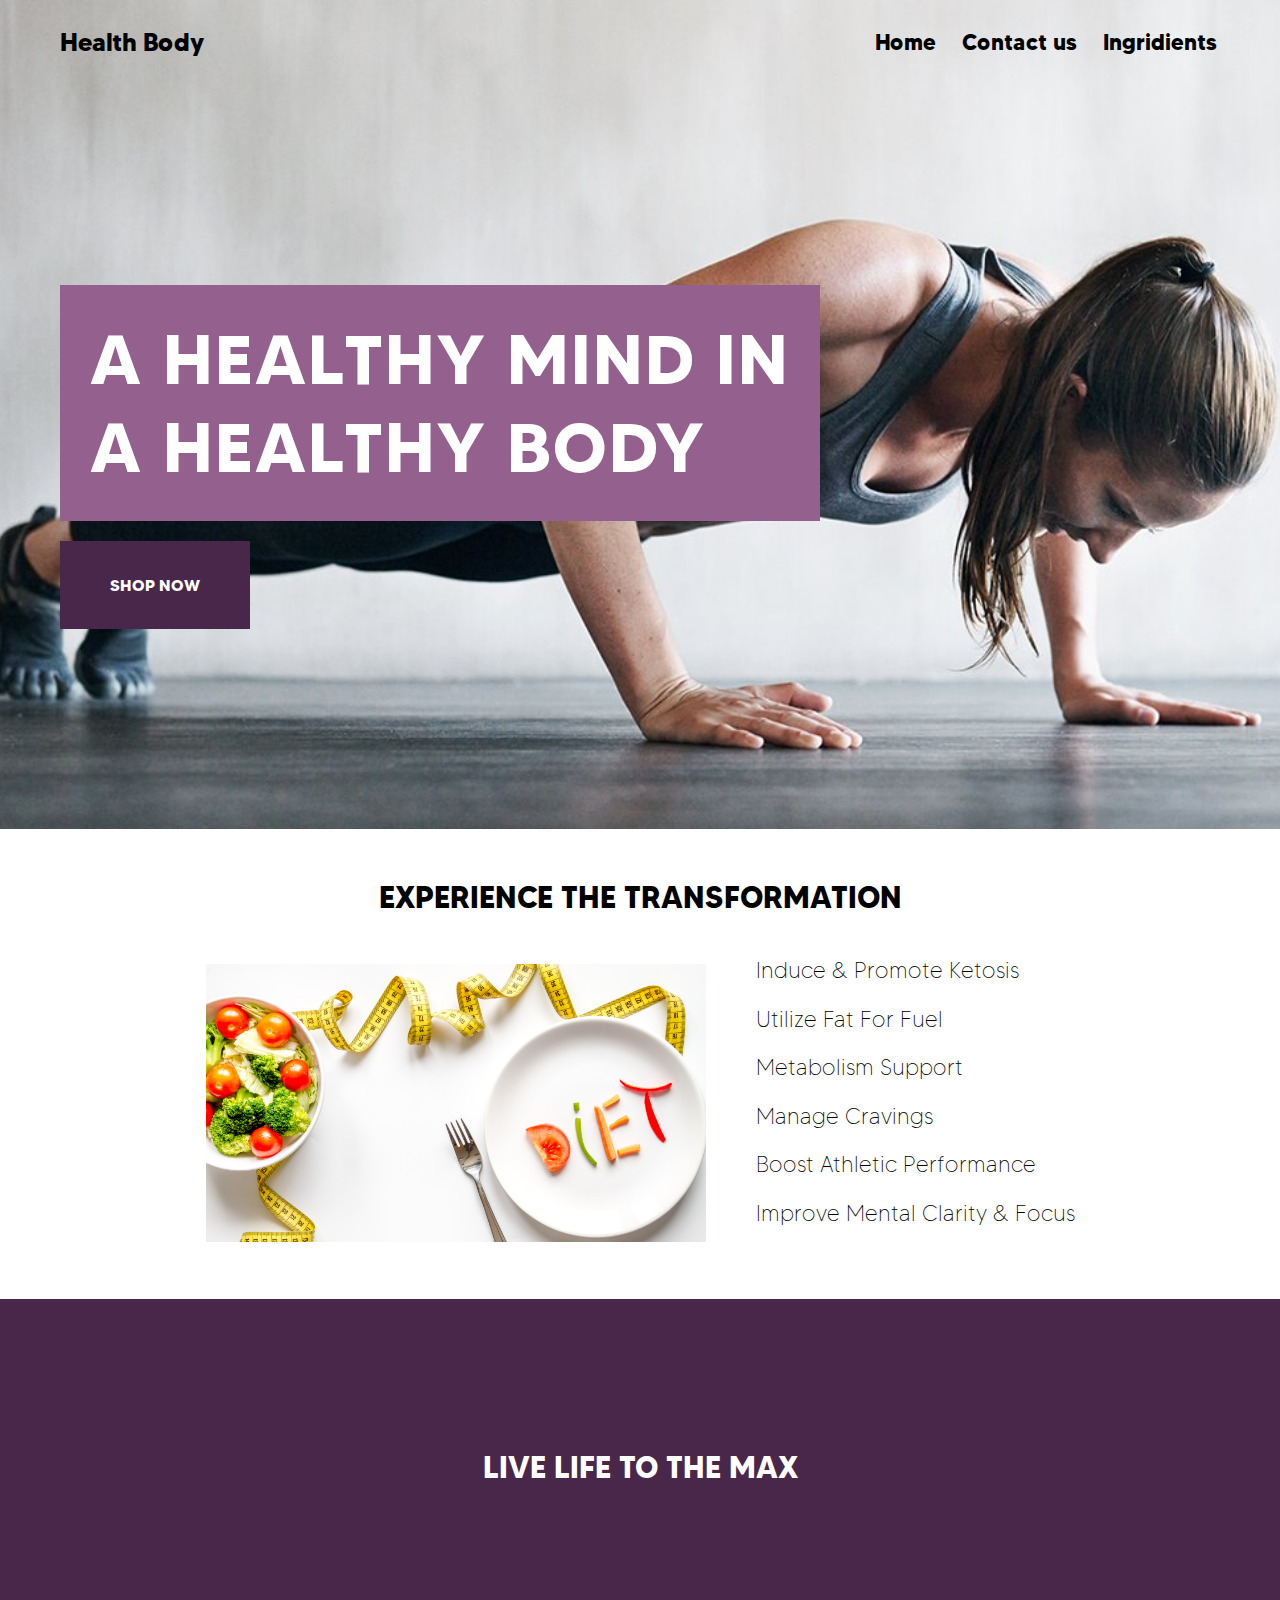
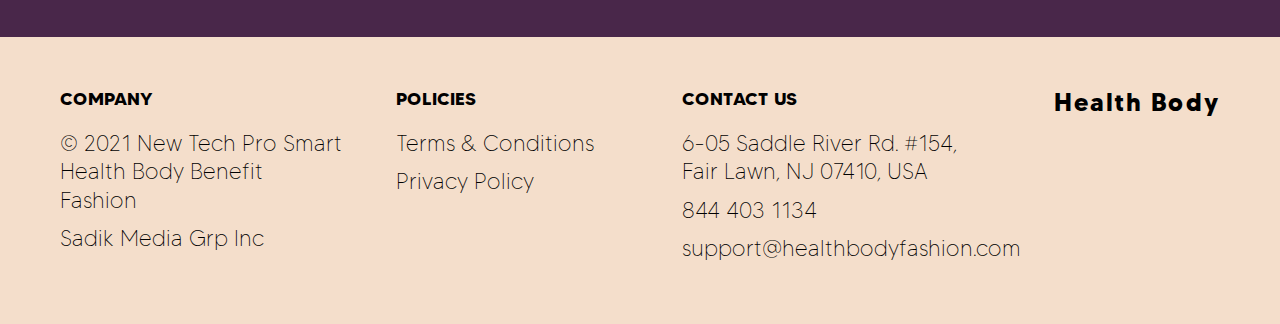
<file: index.html>
<!DOCTYPE html>
<html lang="en">

<head>
    <meta charset="UTF-8">
    <meta http-equiv="X-UA-Compatible" content="IE=edge">
    <meta name="viewport" content="width=device-width, initial-scale=1.0">
    <link rel="stylesheet" href="./css/style.css">
    <title>Health Body</title>
</head>

<body>
    <div class="bg hero__wrapper">
        <div class="header__wrapper">
            <header class="header">
                <a href="./index.html" class="fw logo">Health Body</a>
                <button class="menu__btn js_menu__btn">
                    <span></span>
                </button>
                <div class="menu js_menu">
                    <nav class="nav">
                        <ul class="nav__list">
                            <li class="nav__item">
                                <a href="./index.html" class="fw nav__link">Home</a>
                            </li>
                            <li class="nav__item">
                                <a href="./contact.html" class="fw nav__link">Contact us</a>
                            </li>
                            <li class="nav__item">
                                <a href="./ingredients.html" class="fw nav__link">Ingridients</a>
                            </li>
                        </ul>
                    </nav>
                </div>

            </header>
        </div>
        <div class="container">
            <section class="section hero">
                <h1 class="title">A healthy mind in <br>a healthy body</h1>
                <a href="./buy.html" class="btn">shop now</a>
            </section>
        </div>
    </div>
    <div class="about__wrapper">
        <div class="container">
            <section class="section about">
                <h2 class="sub-title">Experience the transformation</h2>
                <div class="about__block">
                    <img src="./img/img2.jpeg" alt="" class="img">
                    <ul class="list">
                        <li class="item">
                            <p class="text">Induce & Promote Ketosis</p>
                        </li>
                        <li class="item">
                            <p class="text">Utilize Fat For Fuel</p>
                        </li>
                        <li class="item">
                            <p class="text">Metabolism Support</p>
                        </li>
                        <li class="item">
                            <p class="text">Manage Cravings</p>
                        </li>
                        <li class="item">
                            <p class="text">Boost Athletic Performance</p>
                        </li>
                        <li class="item">
                            <p class="text">Improve Mental Clarity & Focus</p>
                        </li>
                    </ul>
                </div>
            </section>
        </div>
    </div>
    <div class="info__wrapper">
        <div class="container">
            <section class="section info">
                <h2 class="sub-title">Live life to the max</h2>
                
            </section>
        </div>
    </div>






    <div class="footer__wrapper ">
        <div class="container">
            <footer class="footer">
                <ul class="footer__list">
                    <li class="footer__item">
                        <ul class="footer__sublist">
                            <li class="footer__subitem">
                                <h4 class="fw footer__title">Company</h4>
                            </li>
                            <li class="footer__subitem">
                                <p class="text footer__text">© 2021 New Tech Pro Smart Health Body Benefit Fashion</p>
                            </li>
                            <li class="footer__subitem">
                                <p class="text footer__text">Sadik Media Grp Inc</p>
                            </li>
                        </ul>
                    </li>
                    <li class="footer__item">
                        <ul class="footer__sublist">
                            <li class="footer__subitem">
                                <h4 class="fw footer__title">Policies</h4>
                            </li>
                            <li class="footer__subitem">
                                <a href="./terms.html" class="text footer__link">Terms & Conditions</a>
                            </li>
                            <li class="footer__subitem">
                                <a href="./policy.html" class="text footer__link">Privacy Policy</a>
                            </li>
                        </ul>
                    </li>
                    <li class="footer__item">
                        <ul class="footer__sublist">
                            <li class="footer__subitem">
                                <h4 class="fw footer__title">Contact us</h4>
                            </li>
                            <li class="footer__subitem">
                                <span class="text footer__text">6-05 Saddle River Rd. #154, Fair Lawn, NJ 07410,
                                    USA</span>
                            </li>
                            <li class="footer__subitem">
                                <a href="tel:844 403 1134" class="text footer__link">844 403 1134</a>
                            </li>
                            <li class="footer__subitem">
                                <a href="mailto:support@healthbodyfashion.com"
                                    class="text footer__link">support@healthbodyfashion.com</a>
                            </li>
                        </ul>
                    </li>
                </ul>
                <a href="./index.html" class="fw footer__logo-link">Health Body</a>
            </footer>
        </div>
    </div>
    <script src="./js/menu.js"></script>
</body>

</html>
</file>
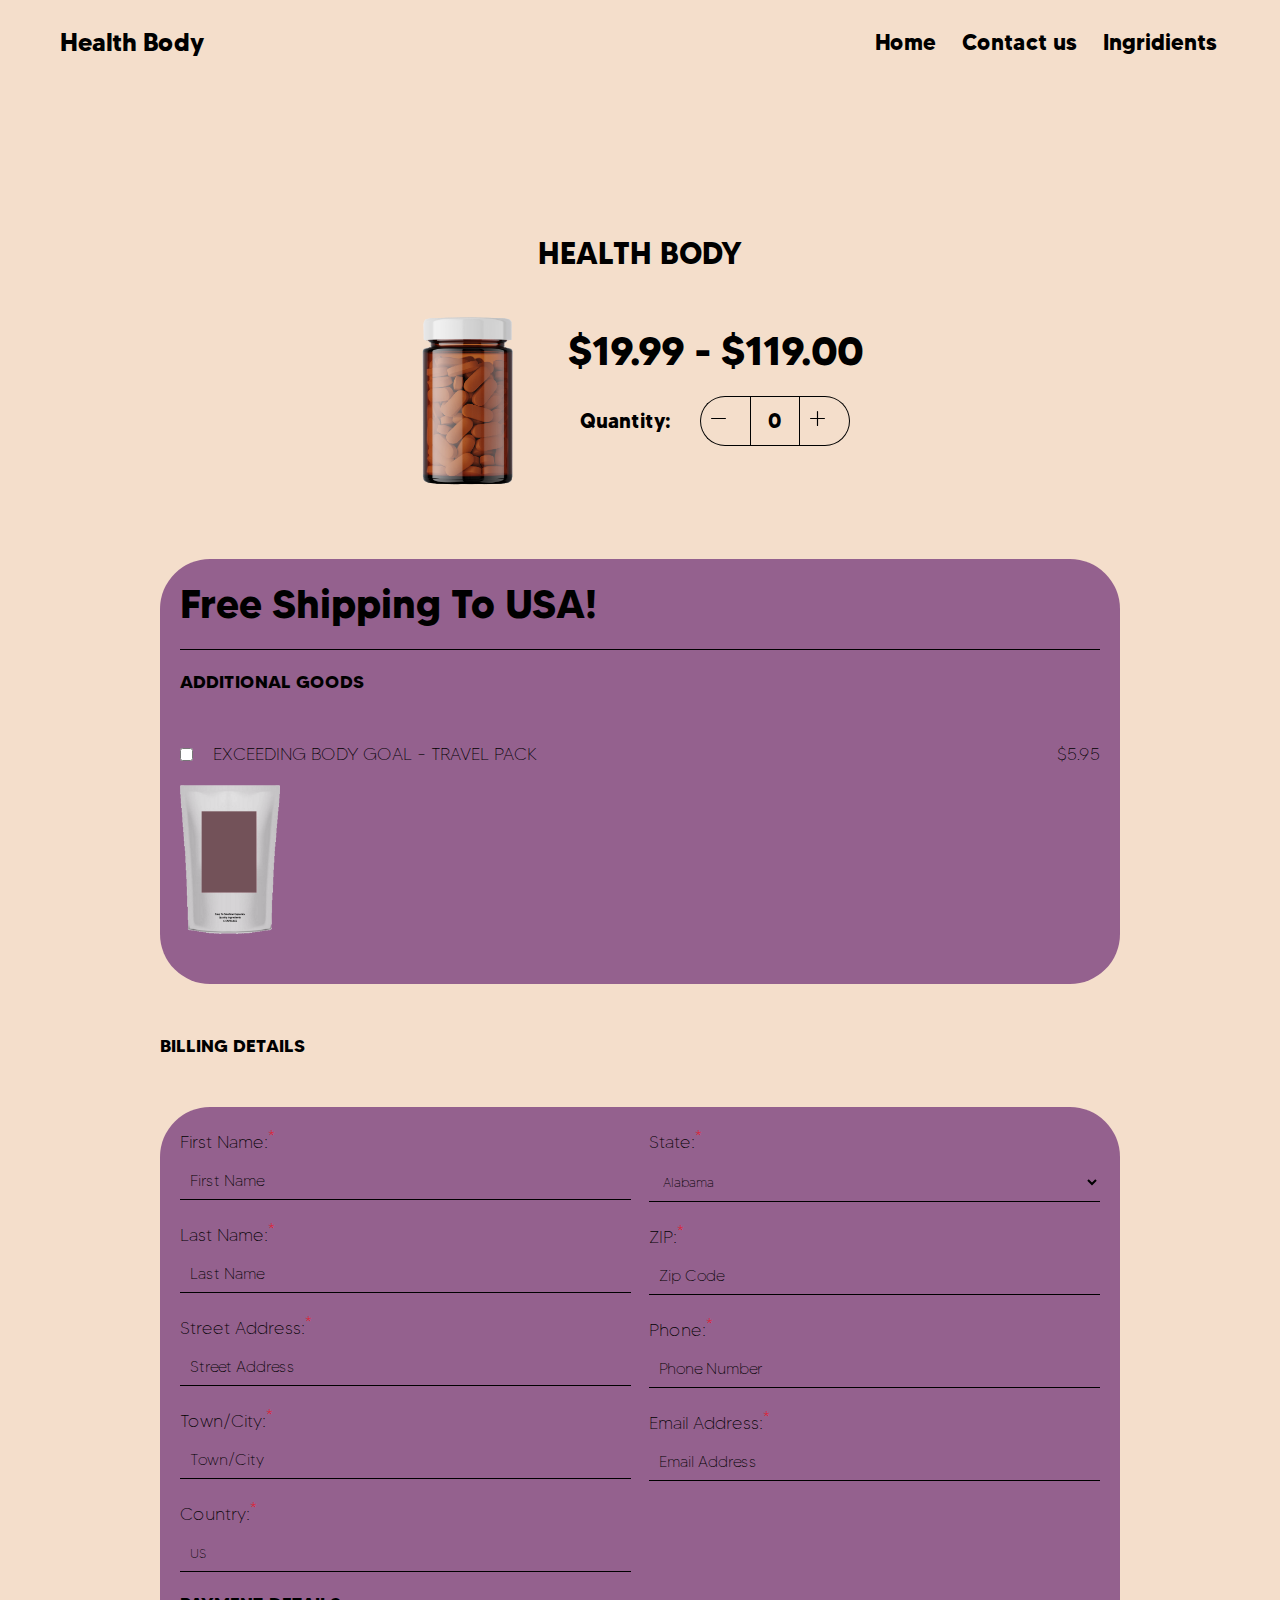
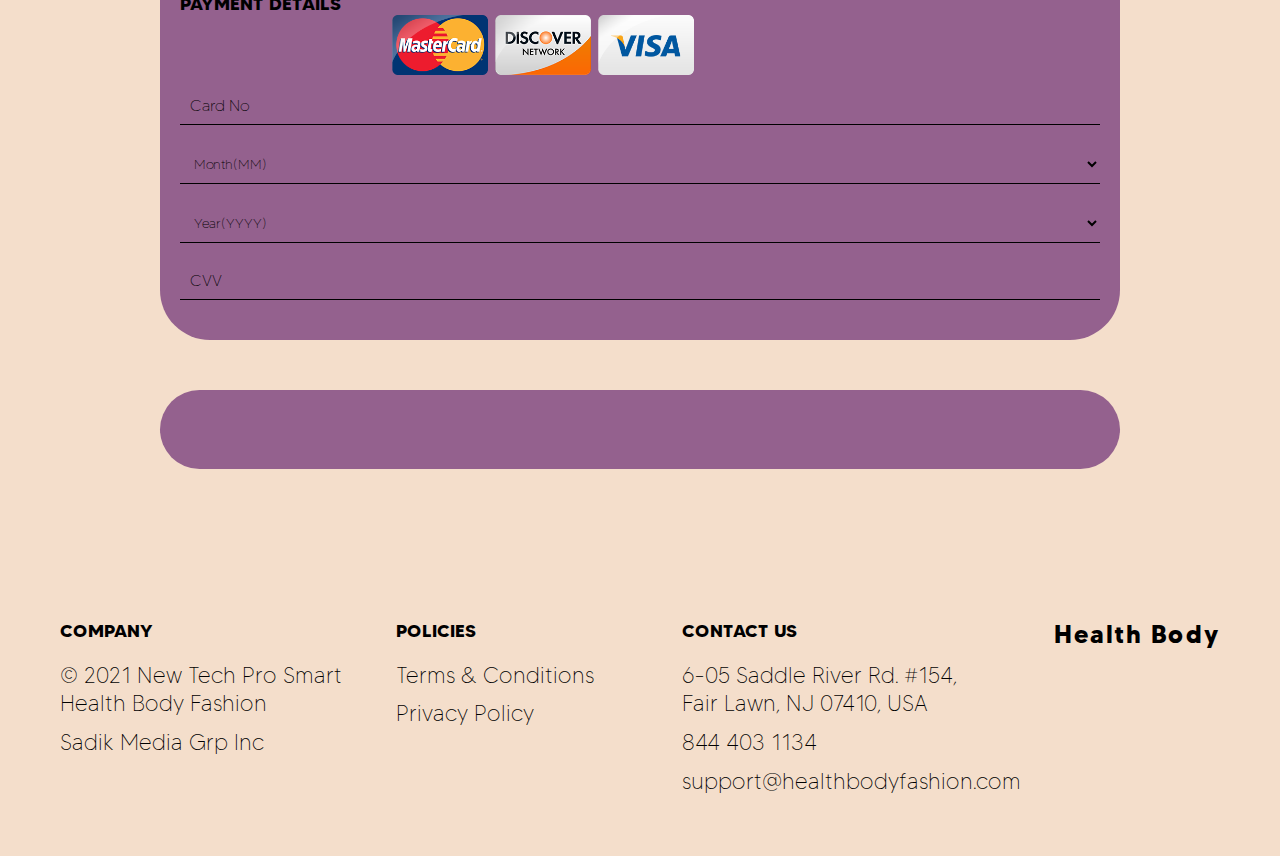
<file: buy.html>
<!DOCTYPE html>
<html lang="en">

<head>
    <meta charset="UTF-8">
    <meta http-equiv="X-UA-Compatible" content="IE=edge">
    <meta name="viewport" content="width=device-width, initial-scale=1.0">
    <link rel="stylesheet" href="./css/style.css">
    <title>Health Body</title>
</head>

<body>
    <div class="main__wrapper">
        <div class="header__wrapper buy__header-wrapper">
            <header class="header">
                <a href="./index.html" class="fw logo">Health Body</a>
                <button class="menu__btn js_menu__btn">
                    <span></span>
                </button>
                <div class="menu js_menu">
                    <nav class="nav">
                        <ul class="nav__list">
                            <li class="nav__item">
                                <a href="./index.html" class="fw nav__link">Home</a>
                            </li>
                            <li class="nav__item">
                                <a href="./contact.html" class="fw nav__link">Contact us</a>
                            </li>
                            <li class="nav__item">
                                <a href="./ingredients.html" class="fw nav__link">Ingridients</a>
                            </li>
                        </ul>
                    </nav>
                </div>

            </header>
        </div>
<div class="buy__wrapper">
<div class="container">
        <section class="buy">
            <h1 class="sub-title">Health Body</h1>
            <div class="buy__flex">
                <img src="./img/img1.png" class="buy__img" />
                <div class="buy__text-block">
                    <h2 class="buy__title"><span style="display: inline-block" class="fw js_price">$19.99 - $119.00</span>
                        <span style="margin-bottom: 0;" class="fw buy__title buy__title--cross js_original"></span>
                    </h2>
                    <h2 class="buy__title fw buy__title-accent js_save"></h2>
                    <div id="quantity" class="quantity">
                        <label class="fw quantity_label">Quantity:
                            <div class="quantity_label-box">
                                <div class="quantity_label-btn quantity_label-prev js_quantity_prev">
                                    <svg xmlns="http://www.w3.org/2000/svg" xmlns:xlink="http://www.w3.org/1999/xlink"
                                        x="0px" y="0px" viewBox="0 0 512 512" style="enable-background:new 0 0 512 512;"
                                        xml:space="preserve">
                                        <g>
                                            <g>
                                                <path
                                                    d="M492,236H20c-11.046,0-20,8.954-20,20c0,11.046,8.954,20,20,20h472c11.046,0,20-8.954,20-20S503.046,236,492,236z" />
                                            </g>
                                        </g>
                                    </svg>
                                </div>
                                <input type="number" min="0" size="3" maxlength="3" class="fw quantity__input js_quantity"
                                    value="0" data-line-id="1" max="10">
                                <div class="quantity_label-btn quantity_label-next js_quantity_next">
                                    <svg xmlns="http://www.w3.org/2000/svg" xmlns:xlink="http://www.w3.org/1999/xlink"
                                        x="0px" y="0px" viewBox="0 0 512 512" style="enable-background:new 0 0 512 512;"
                                        xml:space="preserve">
                                        <g>
                                            <g>
                                                <path
                                                    d="M492,236H276V20c0-11.046-8.954-20-20-20c-11.046,0-20,8.954-20,20v216H20c-11.046,0-20,8.954-20,20s8.954,20,20,20h216
			                                    v216c0,11.046,8.954,20,20,20s20-8.954,20-20V276h216c11.046,0,20-8.954,20-20C512,244.954,503.046,236,492,236z" />
                                            </g>
                                        </g>
                                    </svg>
                                </div>
                            </div>
                        </label>
                    </div>
                    <p class="fw error-message js_error-message">Buy More and Save! Limited to 12 Only</p>
                </div>
            </div>
                    <div class="main-form__wrapper">
                        <div class="form__wrapper ">
                            <div class="form">
                                <h3 class="fw form__title">Free Shipping To USA!</h3>

                                <div>
                                    <h3 class="fw form__subtitle">Additional goods</h3>
                                    <div class="case-block">
                                        <label>
                                            <input class="checkbox js_additional" type="checkbox">
                                            <div class="label-block">
                                                <span class="bold">Exceeding Body Goal - Travel Pack</span>
                                                <span class="bold">$5.95</span>
                                            </div>
                                        </label>
                                        <img src="./img/travel-pack.png" alt="silicone case" class="silicone_case_img">
                                    </div>
                                </div>
                            </div>
                        </div>


                        <form class="order-form" id="order_form">
                            <h3 class="fw form__subtitle">Billing Details</h3>
                            <div class="fl-form">
                                <div class="form_group-flex">
                                    <div class="form-group_block">
                                        <div class="form-group">
                                            <label>
                                                <span>First Name:<sup>*</sup></span>
                                                <input type="text" class="form-control" name="firstName"
                                                    placeholder="First Name" value="">
                                            </label>
                                        </div>

                                        <div class="form-group">
                                            <label>
                                                <span>Last Name:<sup>*</sup></span>
                                                <input type="text" class="form-control" name="lastName"
                                                    placeholder="Last Name" value="">
                                            </label>
                                        </div>


                                        <div class="form-group">
                                            <label><span>Street Address:<sup>*</sup></span>
                                                <input type="text" class="form-control" name="shippingAddress1"
                                                    placeholder="Street Address" value="">
                                            </label>
                                        </div>
                                        <div class="form-group">
                                            <label><span>Town/City:<sup>*</sup></span>
                                                <input type="text" class="form-control" name="shippingCity"
                                                    placeholder="Town/City" value="">
                                            </label>
                                        </div>
                                        <div class="form-group">
                                            <label><span>Country:<sup>*</sup></span>
                                                <input type="text" class="form-control" name="shippingCountry"
                                                    placeholder="Country" value="US" readonly>
                                            </label>
                                        </div>
                                    </div>
                                    <div class="form-group_block">
                                        <div class="form-group">
                                            <label><span>State:<sup>*</sup></span></label>

                                            <select name="shippingState" id="shipping_state" class="form-control "
                                                autocomplete="address-level1" data-placeholder="State / Province"
                                                data-input-classes="" placeholder="State / Province" tabindex="-1"
                                                aria-hidden="true">
                                                <option value="AL">Alabama</option>
                                                <option value="AK">Alaska</option>
                                                <option value="AZ">Arizona</option>
                                                <option value="AR">Arkansas</option>
                                                <option value="CA">California</option>
                                                <option value="CO">Colorado</option>
                                                <option value="CT">Connecticut</option>
                                                <option value="DE">Delaware</option>
                                                <option value="DC">District Of Columbia</option>
                                                <option value="FL">Florida</option>
                                                <option value="GA">Georgia</option>
                                                <option value="HI">Hawaii</option>
                                                <option value="ID">Idaho</option>
                                                <option value="IL">Illinois</option>
                                                <option value="IN">Indiana</option>
                                                <option value="IA">Iowa</option>
                                                <option value="KS">Kansas</option>
                                                <option value="KY">Kentucky</option>
                                                <option value="LA">Louisiana</option>
                                                <option value="ME">Maine</option>
                                                <option value="MD">Maryland</option>
                                                <option value="MA">Massachusetts</option>
                                                <option value="MI">Michigan</option>
                                                <option value="MN">Minnesota</option>
                                                <option value="MS">Mississippi</option>
                                                <option value="MO">Missouri</option>
                                                <option value="MT">Montana</option>
                                                <option value="NE">Nebraska</option>
                                                <option value="NV">Nevada</option>
                                                <option value="NH">New Hampshire</option>
                                                <option value="NJ">New Jersey</option>
                                                <option value="NM">New Mexico</option>
                                                <option value="NY">New York</option>
                                                <option value="NC">North Carolina</option>
                                                <option value="ND">North Dakota</option>
                                                <option value="OH">Ohio</option>
                                                <option value="OK">Oklahoma</option>
                                                <option value="OR">Oregon</option>
                                                <option value="PA">Pennsylvania</option>
                                                <option value="RI">Rhode Island</option>
                                                <option value="SC">South Carolina</option>
                                                <option value="SD">South Dakota</option>
                                                <option value="TN">Tennessee</option>
                                                <option value="TX">Texas</option>
                                                <option value="UT">Utah</option>
                                                <option value="VT">Vermont</option>
                                                <option value="VA">Virginia</option>
                                                <option value="WA">Washington</option>
                                                <option value="WV">West Virginia</option>
                                                <option value="WI">Wisconsin</option>
                                                <option value="WY">Wyoming</option>
                                            </select>
                                        </div>
                                        <div class="form-group">
                                            <label><span>ZIP:<sup>*</sup></span>
                                                <input type="text" class="form-control" name="shippingZip"
                                                    placeholder="Zip Code" maxlength="5"
                                                    onkeyup="javascript:this.value=this.value.replace(/[^0-9]/g,'');"
                                                    value="">
                                            </label>
                                        </div>
                                        <div class="form-group">
                                            <label><span>Phone:<sup>*</sup></span>
                                                <input type="tel" class="form-control" name="phone"
                                                    placeholder="Phone Number" data-min-length="10" data-max-length="15"
                                                    onkeyup="javascript:this.value=this.value.replace(/[^0-9]/g,'');"
                                                    maxlength="10" value="">
                                            </label>
                                        </div>
                                        <div class="form-group">
                                            <label><span>Email Address:<sup>*</sup></span>
                                                <input type="email" class="form-control" name="email"
                                                    placeholder="Email Address" value="">
                                            </label>
                                        </div>
                                    </div>
                                </div>
                                <div class="payment">
                                    <div class="payment-header">
                                        <label>

                                            <span for="radio1"></span>
                                            <span class="fw form__subtitle">Payment Details</span>
                                        </label>
                                        <div class="img">
                                            <img src="./img/mastercard.png"> <img src="./img/discover.png"> <img
                                                src="./img/visa.png">
                                        </div>
                                    </div>
                                    <div class="payment-form">
                                        <div class="form-group_block">
                                            <div class="form-group">
                                                <input type="tel" class="form-control" name="cc_no" maxlength="16"
                                                    onkeyup="javascript:this.value=this.value.replace(/[^0-9]/g,'');"
                                                    value="" placeholder="Card No">
                                            </div>

                                            <div class="form-group">
                                                <select class="form-control" name="cc_month" maxlength="2"
                                                    placeholder="Month(MM)">
                                                    <option value="" selected="selected">Month(MM)</option>
                                                    <option value=1>01</option>
                                                    <option value=2>02</option>
                                                    <option value=3>03</option>
                                                    <option value=4>04</option>
                                                    <option value=5>05</option>
                                                    <option value=6>06</option>
                                                    <option value=7>07</option>
                                                    <option value=8>08</option>
                                                    <option value=9>09</option>
                                                    <option value=10>10</option>
                                                    <option value=11>11</option>
                                                    <option value=12>12</option>
                                                </select>
                                            </div>
                                        </div>
                                        <div class="form-group_block">
                                            <div class="form-group">
                                                <select class="form-control" name="cc_year" maxlength="4"
                                                    placeholder="Year(YYYY)">
                                                    <option value="" selected="selected">Year(YYYY)</option>
                                                    <option value=2021> 2021 </option>
                                                    <option value=2022> 2022 </option>
                                                    <option value=2023> 2023 </option>
                                                    <option value=2024> 2024 </option>
                                                    <option value=2025> 2025 </option>
                                                    <option value=2026> 2026 </option>
                                                    <option value=2027> 2027 </option>
                                                    <option value=2028> 2028 </option>
                                                    <option value=2029> 2029 </option>
                                                    <option value=2030> 2030 </option>
                                                    <option value=2031> 2031 </option>
                                                </select>
                                            </div>

                                            <div class="form-group">
                                                <input type="tel" class="form-control" name="CVV" maxlength="3"
                                                    onkeyup="javascript:this.value=this.value.replace(/[^0-9]/g,'');"
                                                    placeholder="CVV" value="">
                                            </div>
                                        </div>

                                    </div>
                                </div>
                            </div>
                            <div class="form-btn js_form-btn">
                                <div class="form__title-box js_form__title-box">
                                    <p class="bold">Item</p>
                                    <p class="bold">Amount</p>
                                </div>
                                <div class="label-block total js_total">
                                    <span id="chosen" class="bold"> Please Select a Product</span>
                                    <span id="chosen_price" class="bold">$0.00</span>

                                </div>
                                <div id="silicone_case" class="form-pd">
                                    <div class="label-block">
                                        <span class="bold">Exceeding Body Goal - Travel Pack</span>
                                        <span class="bold">$5.95</span>
                                    </div>
                                </div>
                                <div id="total_block" class="form-pd js_total_1">
                                    <div class="label-block">
                                        <span class="bold"> Total</span>
                                        <span id="total_1" class="bold">$0.00</span>
                                    </div>
                                </div>
                                <br>
                                <br>
                                <div class="bottom-bottom-block js_bottom-bottom-block">
                                    <div id="terms">
                                        <input type="checkbox" name="terms_text" id="terms_text">
                                        <label for="terms_text" style="display: inline;">
                                            <div class="rules">
                                                By placing an order with us, you agree to our full <a
                                                    class="fw policy__link" href="./terms.html">Terms And Conditions</a> &
                                                <a class="fw policy__link" href="./policy.html">Privacy Policy</a>, which
                                                explain that you will be
                                                charged <span id="terms_price">$0.00</span><span id="express_terms"> +
                                                    $5.95 Exceeding Body Goal - Travel Pack </span> = <span id="total_2"> $0.00 </span><span id="handling">
                                                    (No
                                                    Shipping and
                                                    handling costs)</span>. To cancel your order, please call our
                                                Customer
                                                Service toll free number at 844 403 1134 or email us at
                                                <a href="/cdn-cgi/l/email-protection" class="__cf_email__"
                                                    data-cfemail="abd8dedbdbc4d9dfebc5cedcdfcec8c3dbd9c4d8c6cad9dfdccadfc8c3cdcad8c3c2c4c585c8c4c685">[email&#160;protected]</a>
                                                You will see a charge from
                                                newtechprosmartwatchfa
                                                on your bank statement. Our Customer Service department reserves the
                                                right
                                                to offer promo codes for varied price points.
                                            </div>
                                        </label>
                                    </div>
                                    <br />
                                    <input type="submit" id="place_order" name="" value="Place order"
                                        class="btn hero__link form__btn">
                                </div>
                            </div>


                        </form>
                    </div>
        </section>
</div>
</div>
        <div class="footer__wrapper ">
            <div class="container">
                <footer class="footer">
                    <ul class="footer__list">
                        <li class="footer__item">
                            <ul class="footer__sublist">
                                <li class="footer__subitem">
                                    <h4 class="fw footer__title">Company</h4>
                                </li>
                                <li class="footer__subitem">
                                    <p class="text footer__text">© 2021 New Tech Pro Smart Health Body Fashion</p>
                                </li>
                                <li class="footer__subitem">
                                    <p class="text footer__text">Sadik Media Grp Inc</p>
                                </li>
                            </ul>
                        </li>
                        <li class="footer__item">
                            <ul class="footer__sublist">
                                <li class="footer__subitem">
                                    <h4 class="fw footer__title">Policies</h4>
                                </li>
                                <li class="footer__subitem">
                                    <a href="./terms.html" class="text footer__link">Terms & Conditions</a>
                                </li>
                                <li class="footer__subitem">
                                    <a href="./policy.html" class="text footer__link">Privacy Policy</a>
                                </li>
                            </ul>
                        </li>
                        <li class="footer__item">
                            <ul class="footer__sublist">
                                <li class="footer__subitem">
                                    <h4 class="fw footer__title">Contact us</h4>
                                </li>
                                <li class="footer__subitem">
                                    <span class="text footer__text">6-05 Saddle River Rd. #154, Fair Lawn, NJ 07410,
                                        USA</span>
                                </li>
                                <li class="footer__subitem">
                                    <a href="tel:844 403 1134" class="text footer__link">844 403 1134</a>
                                </li>
                                <li class="footer__subitem">
                                    <a href="mailto:support@healthbodyfashion.com"
                                        class="text footer__link">support@healthbodyfashion.com</a>
                                </li>
                            </ul>
                        </li>
                    </ul>
                    <a href="./index.html" class="fw footer__logo-link">Health Body</a>
                </footer>
            </div>
        </div>
    </div>
    <script src="./js/form/quantity.js"></script>
    <script src="./js/menu.js"></script>
</body>

</html>
</file>
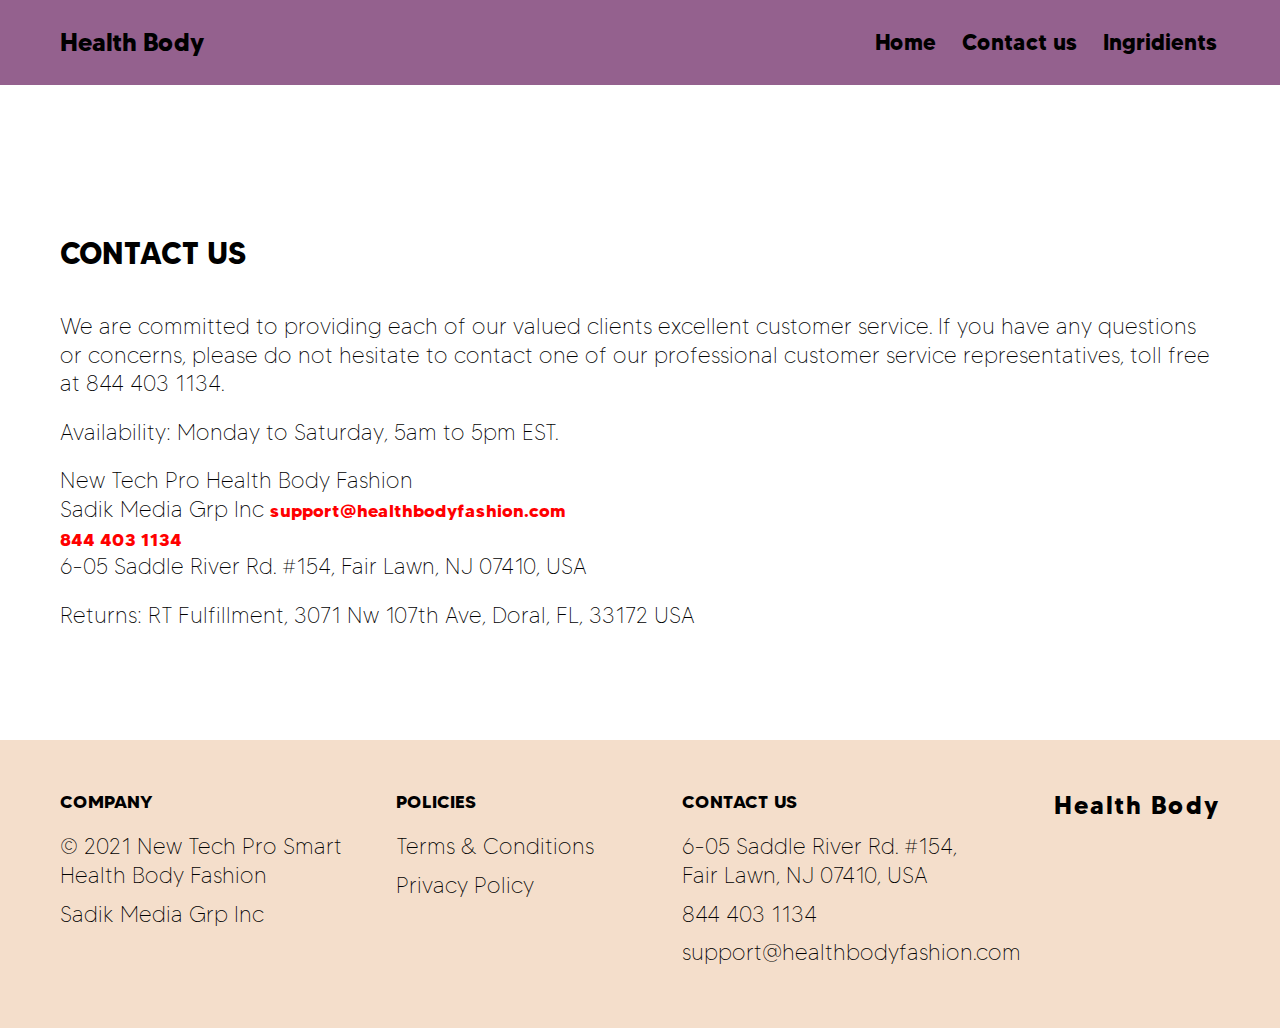
<file: contact.html>
<!DOCTYPE html>
<html lang="en">

<head>
    <meta charset="UTF-8">
    <meta http-equiv="X-UA-Compatible" content="IE=edge">
    <meta name="viewport" content="width=device-width, initial-scale=1.0">
    <link rel="stylesheet" href="./css/style.css">
    <title>Health Body</title>
</head>

<body class="contact-body">
    <div class="contact__wrapper">
        <div class="header__wrapper terms__wrapper">
            <header class="header">
                <a href="./index.html" class="fw logo">Health Body</a>
                <button class="menu__btn js_menu__btn">
                    <span></span>
                </button>
                <div class="menu js_menu">
                    <nav class="nav">
                        <ul class="nav__list">
                            <li class="nav__item">
                                <a href="./index.html" class="fw nav__link">Home</a>
                            </li>
                            <li class="nav__item">
                                <a href="./contact.html" class="fw nav__link">Contact us</a>
                            </li>
                            <li class="nav__item">
                                <a href="./ingredients.html" class="fw nav__link">Ingridients</a>
                            </li>
                        </ul>
                    </nav>
                </div>

            </header>
        </div>
        <div class="container">
            <section class="policy">
                <h1 class="sub-title">Contact us</h1>
                <p class="text">We are committed to providing each of our valued clients excellent customer
                    service. If you have any questions or concerns, please do not hesitate to contact one of our
                    professional customer service representatives, toll free at 844 403 1134.</p>
                <p class="text">Availability: Monday to Saturday, 5am to 5pm EST.</p>
                <p class="text">New Tech Pro Health Body Fashion<br>
                    Sadik Media Grp Inc
                    <a class="fw policy__link" target="_blank"
                        href="mailto:support@healthbodyfashion.com">support@healthbodyfashion.com</a><br>
                    <a class="fw policy__link" target="_blank" href="tel:844 403 1134">844 403 1134</a><br>
                    6-05 Saddle River Rd. #154, Fair Lawn, NJ 07410, USA
                </p>
                <p class="text">Returns: RT Fulfillment, 3071 Nw 107th Ave, Doral, FL, 33172 USA</p>
            </section>
        </div>
    </div>
    <div class="footer__wrapper ">
        <div class="container">
            <footer class="footer">
                <ul class="footer__list">
                    <li class="footer__item">
                        <ul class="footer__sublist">
                            <li class="footer__subitem">
                                <h4 class="fw footer__title">Company</h4>
                            </li>
                            <li class="footer__subitem">
                                <p class="text footer__text">© 2021 New Tech Pro Smart Health Body Fashion</p>
                            </li>
                            <li class="footer__subitem">
                                <p class="text footer__text">Sadik Media Grp Inc</p>
                            </li>
                        </ul>
                    </li>
                    <li class="footer__item">
                        <ul class="footer__sublist">
                            <li class="footer__subitem">
                                <h4 class="fw footer__title">Policies</h4>
                            </li>
                            <li class="footer__subitem">
                                <a href="./terms.html" class="text footer__link">Terms & Conditions</a>
                            </li>
                            <li class="footer__subitem">
                                <a href="./policy.html" class="text footer__link">Privacy Policy</a>
                            </li>
                        </ul>
                    </li>
                    <li class="footer__item">
                        <ul class="footer__sublist">
                            <li class="footer__subitem">
                                <h4 class="fw footer__title">Contact us</h4>
                            </li>
                            <li class="footer__subitem">
                                <span class="text footer__text">6-05 Saddle River Rd. #154, Fair Lawn, NJ 07410,
                                    USA</span>
                            </li>
                            <li class="footer__subitem">
                                <a href="tel:844 403 1134" class="text footer__link">844 403 1134</a>
                            </li>
                            <li class="footer__subitem">
                                <a href="mailto:support@healthbodyfashion.com"
                                    class="text footer__link">support@healthbodyfashion.com</a>
                            </li>
                        </ul>
                    </li>
                </ul>
                <a href="./index.html" class="fw footer__logo-link">Health Body</a>
            </footer>
        </div>
    </div>
    <script src="./js/menu.js"></script>
</body>

</html>
</file>
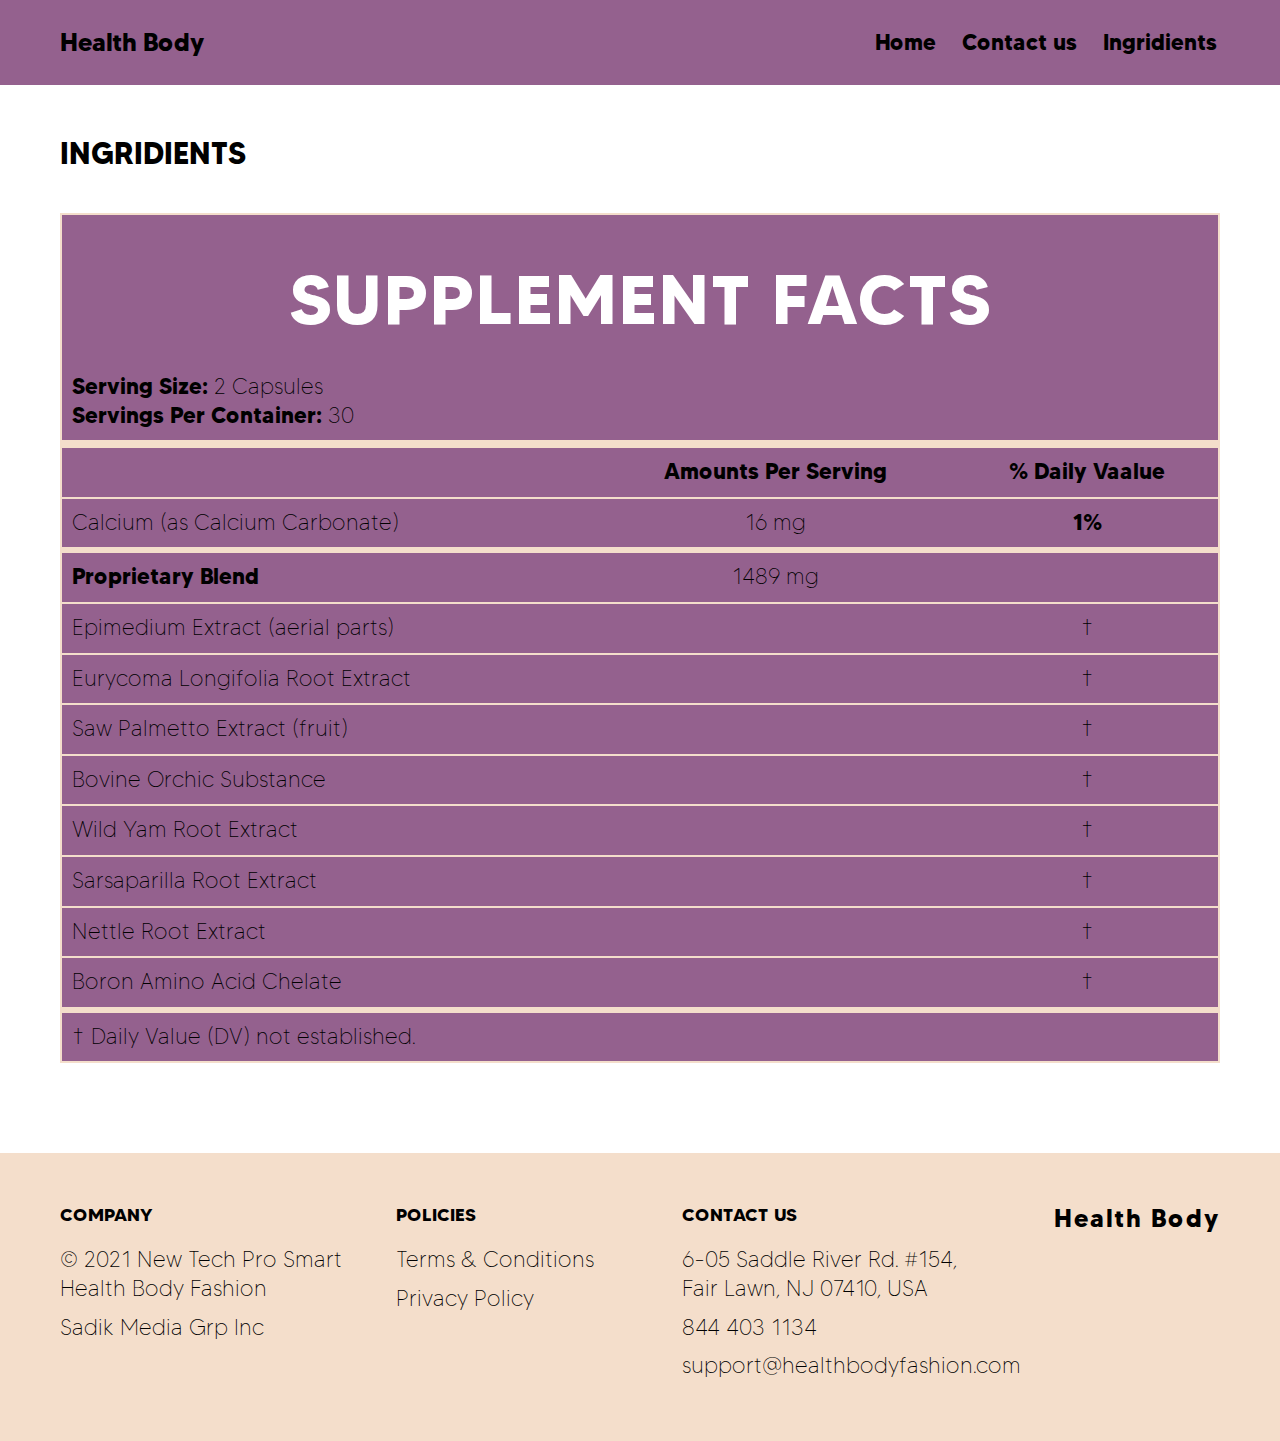
<file: ingredients.html>
<!DOCTYPE html>
<html lang="en">

<head>
    <meta charset="UTF-8">
    <meta http-equiv="X-UA-Compatible" content="IE=edge">
    <meta name="viewport" content="width=device-width, initial-scale=1.0">
    <link rel="stylesheet" href="./css/style.css">
    <title>Health Body</title>
</head>

<body class="contact-body">
    <div class="contact__wrapper">
        <div class="header__wrapper terms__wrapper">
            <header class="header">
                <a href="./index.html" class="fw logo">Health Body</a>
                <button class="menu__btn js_menu__btn">
                    <span></span>
                </button>
                <div class="menu js_menu">
                    <nav class="nav">
                        <ul class="nav__list">
                            <li class="nav__item">
                                <a href="./index.html" class="fw nav__link">Home</a>
                            </li>
                            <li class="nav__item">
                                <a href="./contact.html" class="fw nav__link">Contact us</a>
                            </li>
                            <li class="nav__item">
                                <a href="./ingredients.html" class="fw nav__link">Ingridients</a>
                            </li>
                        </ul>
                    </nav>
                </div>

            </header>
        </div>
        <div class="container">
            <section class="ingredients">
                <h1 class="sub-title">Ingridients</h1>
                <div class="ingredients__block">
                  
                
                    <table>
                        <tbody>
                          <caption>
                              <h2 class="title ingredients__subtitle">Supplement Facts</h2>
                              <p class="text">
                                  <span class="fw ingredients__span">Serving Size:</span>
                                  2 Capsules
                              </p>
                              <p class="text">
                                <span class="fw ingredients__span">Servings Per Container:</span>
                                30
                              </p>
                          </caption>
                          <tr>
                            <td colspan="3"></td>
                            <td class="ct">
                                <span class="text fw ingredients__span">Amounts Per Serving</span>
                            </td>
                            <td class="ct">
                                <span class="text fw ingredients__span">% Daily Vaalue</span>
                            </td>
                          </tr>
                          <tr class="bt-br">
                            <td colspan="3">
                                <p class="text">Calcium (as Calcium Carbonate)</p>
                            </td>
                            <td class="ct">
                                <p class="text">16 mg</p>
                            </td>
                            <td class="ct">
                                <span class="text fw ingredients__span">1%</span>
                            </td>
                          </tr>
                          <tr>
                            <td colspan="3">
                                <span class="text fw ingredients__span">Proprietary Blend</span>
                            </td>
                            <td class="ct">
                                <p class="text">1489 mg</p>
                            </td>
                            <td></td>
                          </tr>
                          <tr>
                            <td colspan="3 pd-lf">
                                <p class="text">Epimedium Extract (aerial parts)</p>
                            </td>
                            <td class="ct"></td>
                            <td class="ct">
                                <p class="text">&#8224;</p>
                            </td>
                          </tr>
                          <tr>
                            <td colspan="3">
                                <p class="text">Eurycoma Longifolia Root Extract</p>
                            </td>
                            <td class="ct"></td>
                              <td class="ct">
                                <p class="text">&#8224;</p>
                            </td>
                          </tr>
                          <tr>
                            <td colspan="3">
                                <p class="text">Saw Palmetto Extract (fruit)</p>
                            </td>
                            <td class="ct"></td>
                              <td class="ct">
                                <p class="text">&#8224;</p>
                            </td>
                          </tr>
                          <tr>
                            <td colspan="3">
                                <p class="text">Bovine Orchic Substance</p>
                            </td>
                            <td class="ct"></td>
                              <td class="ct">
                                <p class="text">&#8224;</p>
                            </td>
                          </tr>
                          <tr>
                            <td colspan="3">
                                <p class="text">Wild Yam Root Extract</p>
                            </td>
                            <td class="ct"></td>
                              <td class="ct">
                                <p class="text">&#8224;</p>
                            </td>
                          </tr>
                          <tr>
                            <td colspan="3">
                                <p class="text">Sarsaparilla Root Extract</p>
                            </td>
                            <td class="ct"></td>
                              <td class="ct">
                                <p class="text">&#8224;</p>
                            </td>
                          </tr>
                          <tr>
                            <td colspan="3">
                                <p class="text">Nettle Root Extract</p>
                            </td>
                            <td class="ct"></td>
                              <td class="ct">
                                <p class="text">&#8224;</p>
                            </td>
                          </tr>
                          <tr class="bt-br">
                            <td colspan="3">
                                <p class="text">Boron Amino Acid Chelate</p>
                            </td>
                            <td class="ct"></td>
                              <td class="ct">
                                <p class="text">&#8224;</p>
                            </td>
                          </tr>
                          <tr>
                              <td colspan="5">
                                <p class="text">&#8224; Daily Value (DV) not established.</p>
                              </td>
                          </tr>
                        </tbody>
                      </table>
                </div>
 
            </section>
        </div>
    </div>
    <div class="footer__wrapper ">
        <div class="container">
            <footer class="footer">
                <ul class="footer__list">
                    <li class="footer__item">
                        <ul class="footer__sublist">
                            <li class="footer__subitem">
                                <h4 class="fw footer__title">Company</h4>
                            </li>
                            <li class="footer__subitem">
                                <p class="text footer__text">© 2021 New Tech Pro Smart Health Body Fashion</p>
                            </li>
                            <li class="footer__subitem">
                                <p class="text footer__text">Sadik Media Grp Inc</p>
                            </li>
                        </ul>
                    </li>
                    <li class="footer__item">
                        <ul class="footer__sublist">
                            <li class="footer__subitem">
                                <h4 class="fw footer__title">Policies</h4>
                            </li>
                            <li class="footer__subitem">
                                <a href="./terms.html" class="text footer__link">Terms & Conditions</a>
                            </li>
                            <li class="footer__subitem">
                                <a href="./policy.html" class="text footer__link">Privacy Policy</a>
                            </li>
                        </ul>
                    </li>
                    <li class="footer__item">
                        <ul class="footer__sublist">
                            <li class="footer__subitem">
                                <h4 class="fw footer__title">Contact us</h4>
                            </li>
                            <li class="footer__subitem">
                                <span class="text footer__text">6-05 Saddle River Rd. #154, Fair Lawn, NJ 07410,
                                    USA</span>
                            </li>
                            <li class="footer__subitem">
                                <a href="tel:844 403 1134" class="text footer__link">844 403 1134</a>
                            </li>
                            <li class="footer__subitem">
                                <a href="mailto:support@healthbodyfashion.com"
                                    class="text footer__link">support@healthbodyfashion.com</a>
                            </li>
                        </ul>
                    </li>
                </ul>
                <a href="./index.html" class="fw footer__logo-link">Health Body</a>
            </footer>
        </div>
    </div>
    <script src="./js/menu.js"></script>
</body>

</html>
</file>
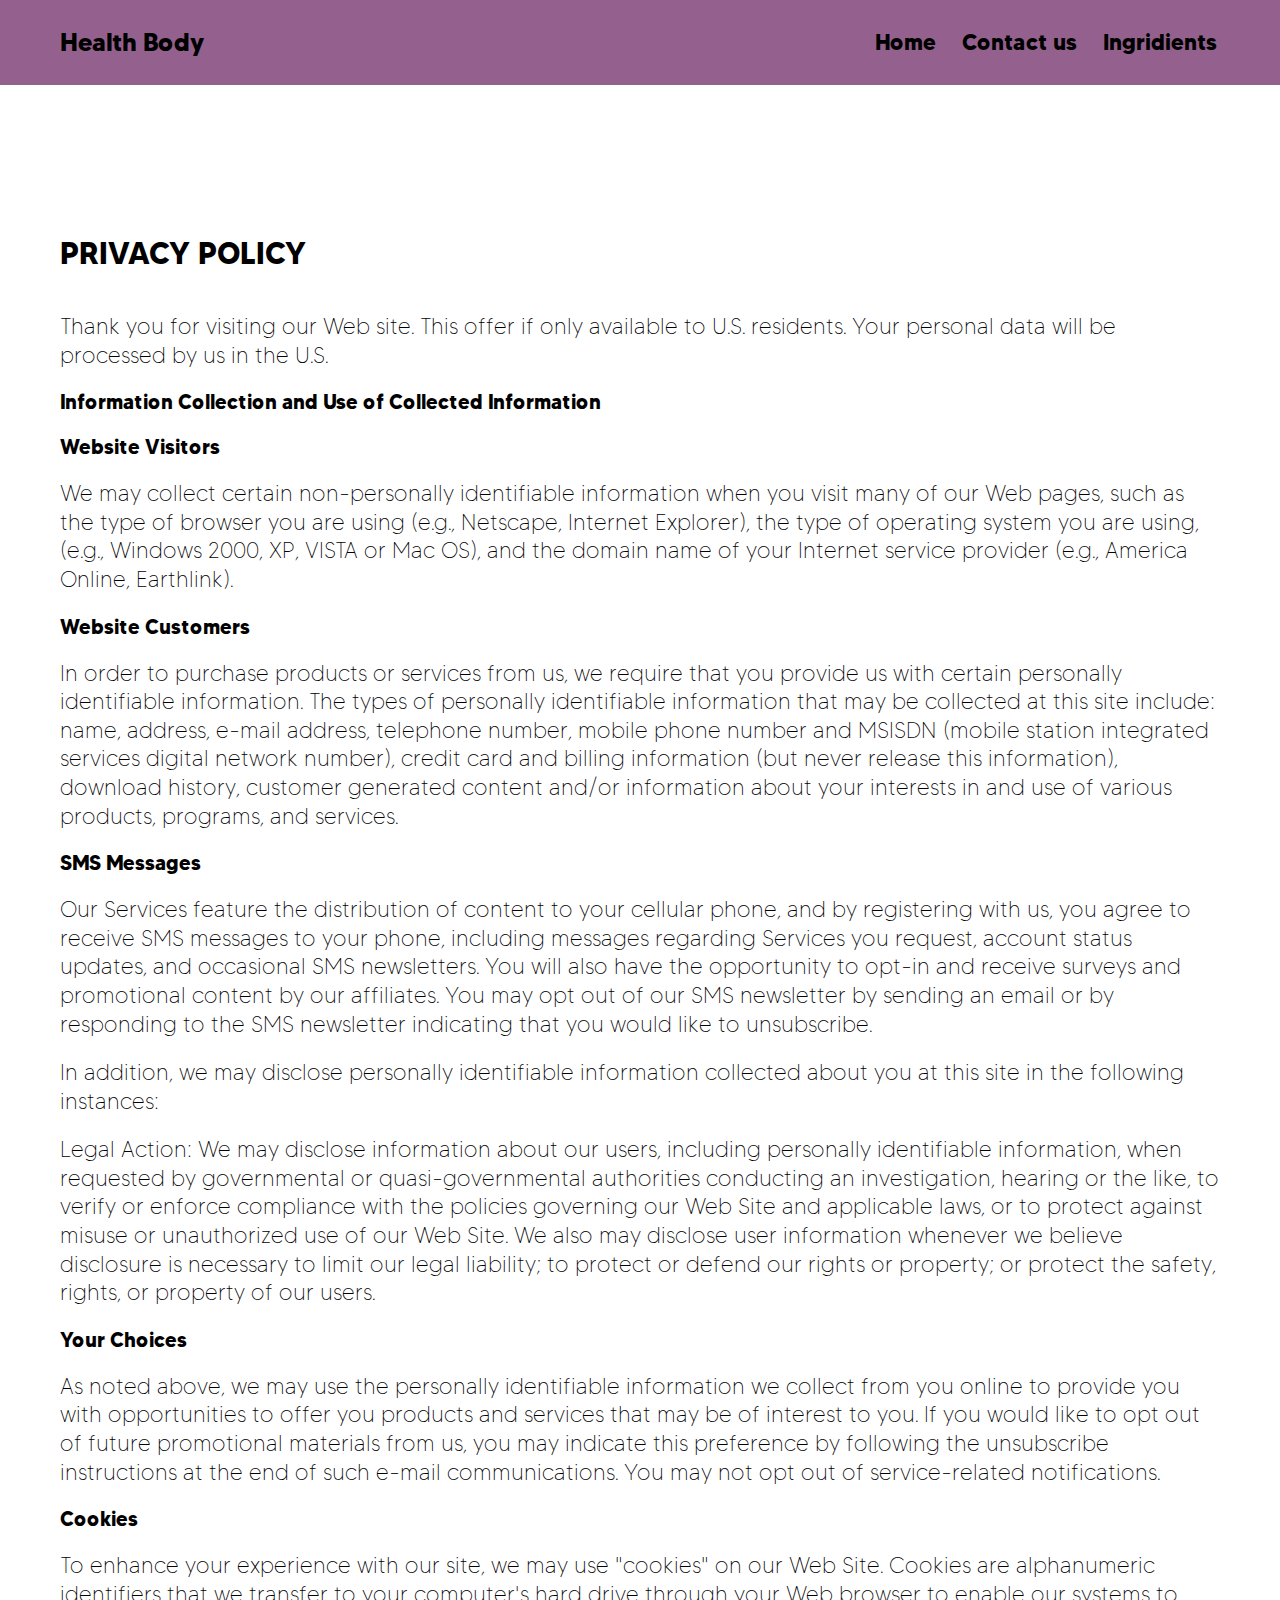
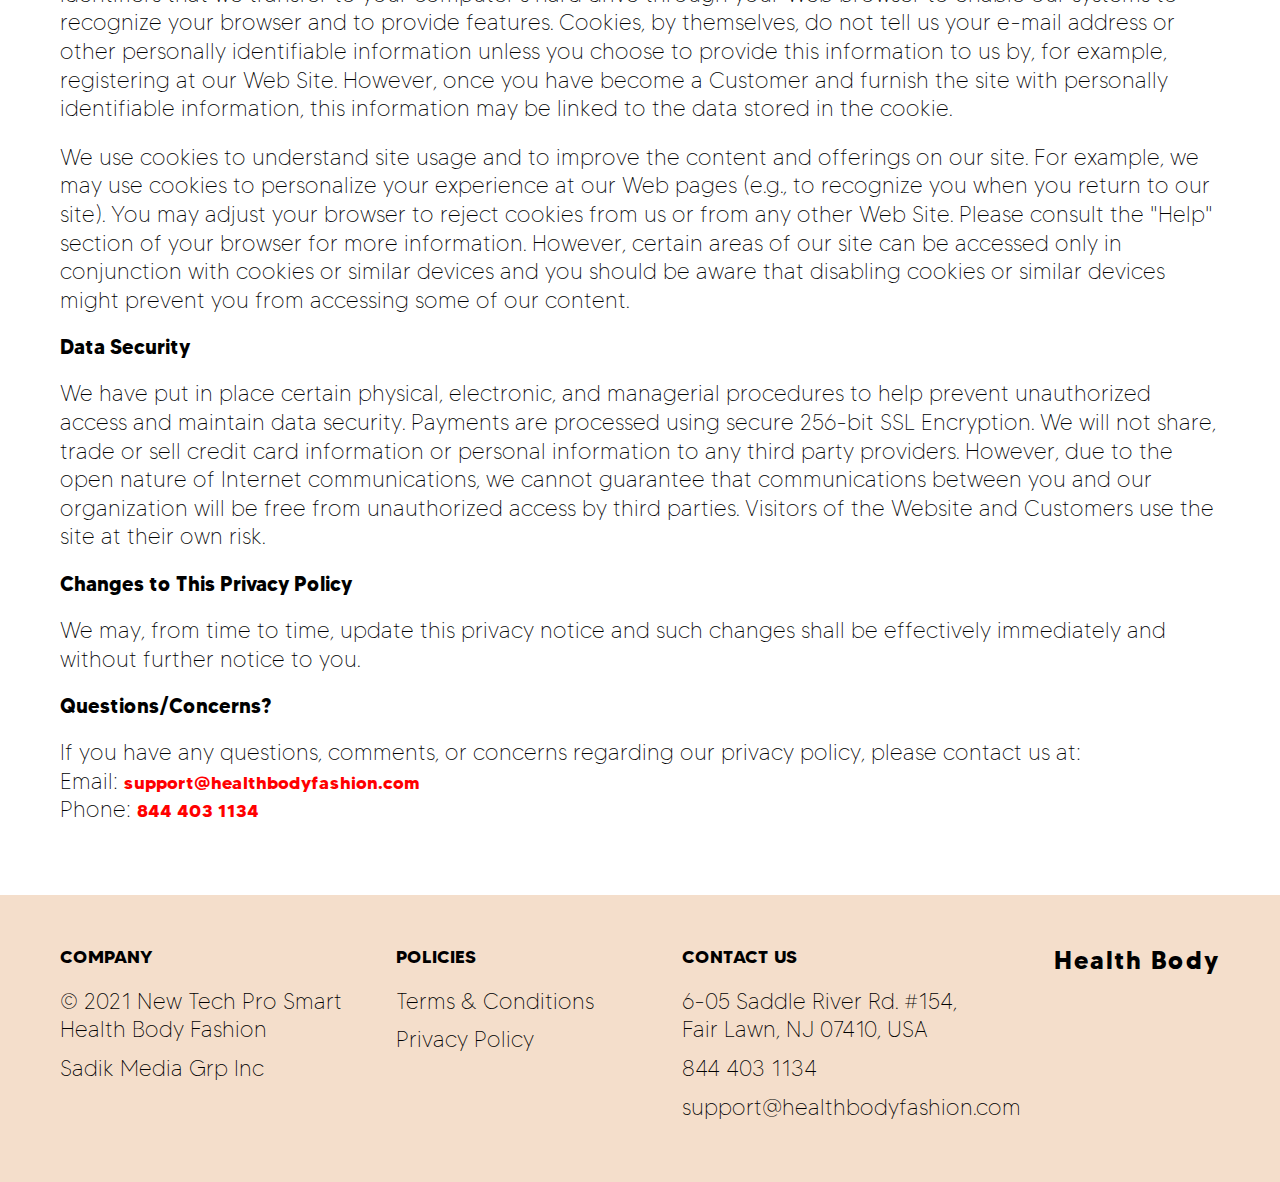
<file: policy.html>
<!DOCTYPE html>
<html lang="en">

<head>
    <meta charset="UTF-8">
    <meta http-equiv="X-UA-Compatible" content="IE=edge">
    <meta name="viewport" content="width=device-width, initial-scale=1.0">
    <link rel="stylesheet" href="./css/style.css">
    <title>Health Body</title>
</head>

<body>

    <div class="header__wrapper terms__wrapper">
        <header class="header">
            <a href="./index.html" class="fw logo">Health Body</a>
            <button class="menu__btn js_menu__btn">
                <span></span>
            </button>
            <div class="menu js_menu">
                <nav class="nav">
                    <ul class="nav__list">
                        <li class="nav__item">
                            <a href="./index.html" class="fw nav__link">Home</a>
                        </li>
                        <li class="nav__item">
                            <a href="./contact.html" class="fw nav__link">Contact us</a>
                        </li>
                        <li class="nav__item">
                            <a href="./ingredients.html" class="fw nav__link">Ingridients</a>
                        </li>
                    </ul>
                </nav>
            </div>

        </header>
    </div>
    <div class="terms__container-wrapper">
    <div class="container">
        <section class="policy">
            <h1 class="sub-title">Privacy policy</h1>
            <p class="text">Thank you for visiting our Web site. This offer if only available to U.S. residents. Your
                personal data will
                be processed by us in the U.S.</p>
            <h2 class="fw policy__subtitle">Information Collection and Use of Collected Information</h2>
            <p class="fw policy__subtitle">Website Visitors</p>
            <p class="text">We may collect certain non-personally identifiable information when you visit many of our
                Web pages, such as
                the type of browser you are using (e.g., Netscape, Internet Explorer), the type of operating system you
                are
                using, (e.g., Windows 2000, XP, VISTA or Mac OS), and the domain name of your Internet service provider
                (e.g., America Online, Earthlink).</p>
            <p class="fw policy__subtitle">Website Customers</p>
            <p class="text">In order to purchase products or services from us, we require that you provide us with
                certain personally
                identifiable information. The types of personally identifiable information that may be collected at this
                site include: name, address, e-mail address, telephone number, mobile phone number and MSISDN (mobile
                station integrated services digital network number), credit card and billing information (but never
                release
                this information), download history, customer generated content and/or information about your interests
                in
                and use of various products, programs, and services.
            </p>
            <p class="fw policy__subtitle">SMS Messages</p>
            <p class="text">Our Services feature the distribution of content to your cellular phone, and by registering
                with us, you
                agree to receive SMS messages to your phone, including messages regarding Services you request, account
                status updates, and occasional SMS newsletters. You will also have the opportunity to opt-in and receive
                surveys and promotional content by our affiliates. You may opt out of our SMS newsletter by sending an
                email
                or by responding to the SMS newsletter indicating that you would like to unsubscribe.</p>
            <p class="text">In addition, we may disclose personally identifiable information collected about you at this
                site in the
                following instances:</p>
            <p class="text">
                Legal Action: We may disclose information about our users, including personally identifiable
                information,
                when requested by governmental or quasi-governmental authorities conducting an investigation, hearing or
                the
                like, to verify or enforce compliance with the policies governing our Web Site and applicable laws, or
                to
                protect against misuse or unauthorized use of our Web Site. We also may disclose user information
                whenever
                we believe disclosure is necessary to limit our legal liability; to protect or defend our rights or
                property; or protect the safety, rights, or property of our users.
            </p>
            <p class="fw policy__subtitle">Your Choices</p>
            <p class="text">As noted above, we may use the personally identifiable information we collect from you
                online to provide you
                with opportunities to offer you products and services that may be of interest to you. If you would like
                to
                opt out of future promotional materials from us, you may indicate this preference by following the
                unsubscribe instructions at the end of such e-mail communications. You may not opt out of
                service-related
                notifications.
            </p>
            <p class="fw policy__subtitle">Cookies</p>
            <p class="text">
                To enhance your experience with our site, we may use "cookies" on our Web Site. Cookies are alphanumeric
                identifiers that we transfer to your computer's hard drive through your Web browser to enable our
                systems to
                recognize your browser and to provide features. Cookies, by themselves, do not tell us your e-mail
                address
                or other personally identifiable information unless you choose to provide this information to us by, for
                example, registering at our Web Site. However, once you have become a Customer and furnish the site with
                personally identifiable information, this information may be linked to the data stored in the cookie.
            </p>
            <p class="text">We use cookies to understand site usage and to improve the content and offerings on our
                site. For example, we
                may use cookies to personalize your experience at our Web pages (e.g., to recognize you when you return
                to
                our site). You may adjust your browser to reject cookies from us or from any other Web Site. Please
                consult
                the "Help" section of your browser for more information. However, certain areas of our site can be
                accessed
                only in conjunction with cookies or similar devices and you should be aware that disabling cookies or
                similar devices might prevent you from accessing some of our content.</p>
            <p class="fw policy__subtitle">Data Security</p>
            <p class="text">We have put in place certain physical, electronic, and managerial procedures to help prevent
                unauthorized
                access and maintain data security. Payments are processed using secure 256-bit SSL Encryption. We will
                not
                share, trade or sell credit card information or personal information to any third party providers.
                However,
                due to the open nature of Internet communications, we cannot guarantee that communications between you
                and
                our organization will be free from unauthorized access by third parties. Visitors of the Website and
                Customers use the site at their own risk.</p>
            <p class="fw policy__subtitle">Changes to This Privacy Policy</p>
            <p class="text">We may, from time to time, update this privacy notice and such changes shall be effectively
                immediately and
                without further notice to you.</p>
            <p class="fw policy__subtitle">Questions/Concerns?</p>
            <p class="text">
                If you have any questions, comments, or concerns regarding our privacy policy, please contact us at:<br>
                Email:
                <a target="_blank" class="fw policy__link"
                    href="mailto:support@healthbodyfashion.com">support@healthbodyfashion.com
                </a>
                <br>
                Phone: <a class="fw policy__link" href="tel:844 403 1134">844 403 1134</a>
            </p>
        </section>
    </div>
    </div>

    <div class="footer__wrapper ">
        <div class="container">
            <footer class="footer">
                <ul class="footer__list">
                    <li class="footer__item">
                        <ul class="footer__sublist">
                            <li class="footer__subitem">
                                <h4 class="fw footer__title">Company</h4>
                            </li>
                            <li class="footer__subitem">
                                <p class="text footer__text">© 2021 New Tech Pro Smart Health Body Fashion</p>
                            </li>
                            <li class="footer__subitem">
                                <p class="text footer__text">Sadik Media Grp Inc</p>
                            </li>
                        </ul>
                    </li>
                    <li class="footer__item">
                        <ul class="footer__sublist">
                            <li class="footer__subitem">
                                <h4 class="fw footer__title">Policies</h4>
                            </li>
                            <li class="footer__subitem">
                                <a href="./terms.html" class="text footer__link">Terms & Conditions</a>
                            </li>
                            <li class="footer__subitem">
                                <a href="./policy.html" class="text footer__link">Privacy Policy</a>
                            </li>
                        </ul>
                    </li>
                    <li class="footer__item">
                        <ul class="footer__sublist">
                            <li class="footer__subitem">
                                <h4 class="fw footer__title">Contact us</h4>
                            </li>
                            <li class="footer__subitem">
                                <span class="text footer__text">6-05 Saddle River Rd. #154, Fair Lawn, NJ 07410,
                                    USA</span>
                            </li>
                            <li class="footer__subitem">
                                <a href="tel:844 403 1134" class="text footer__link">844 403 1134</a>
                            </li>
                            <li class="footer__subitem">
                                <a href="mailto:support@healthbodyfashion.com"
                                    class="text footer__link">support@healthbodyfashion.com</a>
                            </li>
                        </ul>
                    </li>
                </ul>
                <a href="./index.html" class="fw footer__logo-link">Health Body</a>
            </footer>
        </div>
    </div>
    <script src="./js/menu.js"></script>
</body>

</html>
</file>
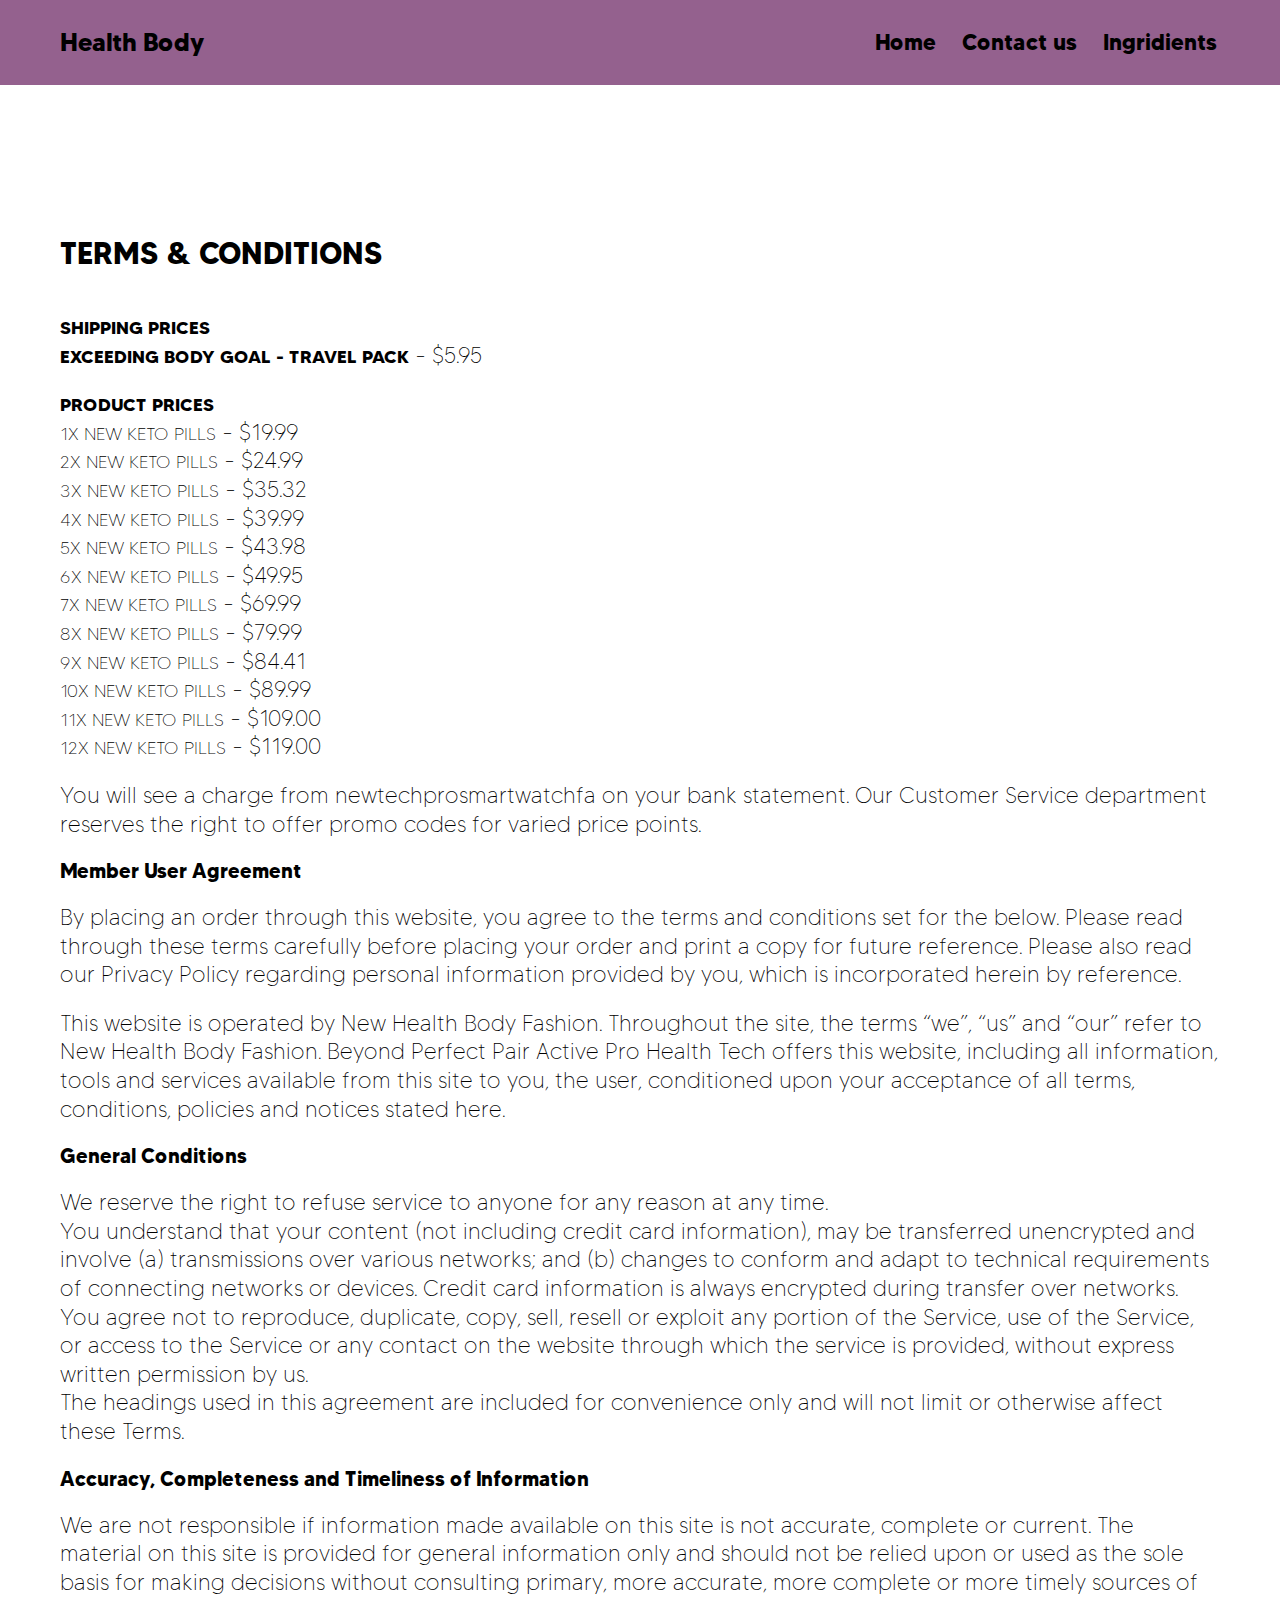
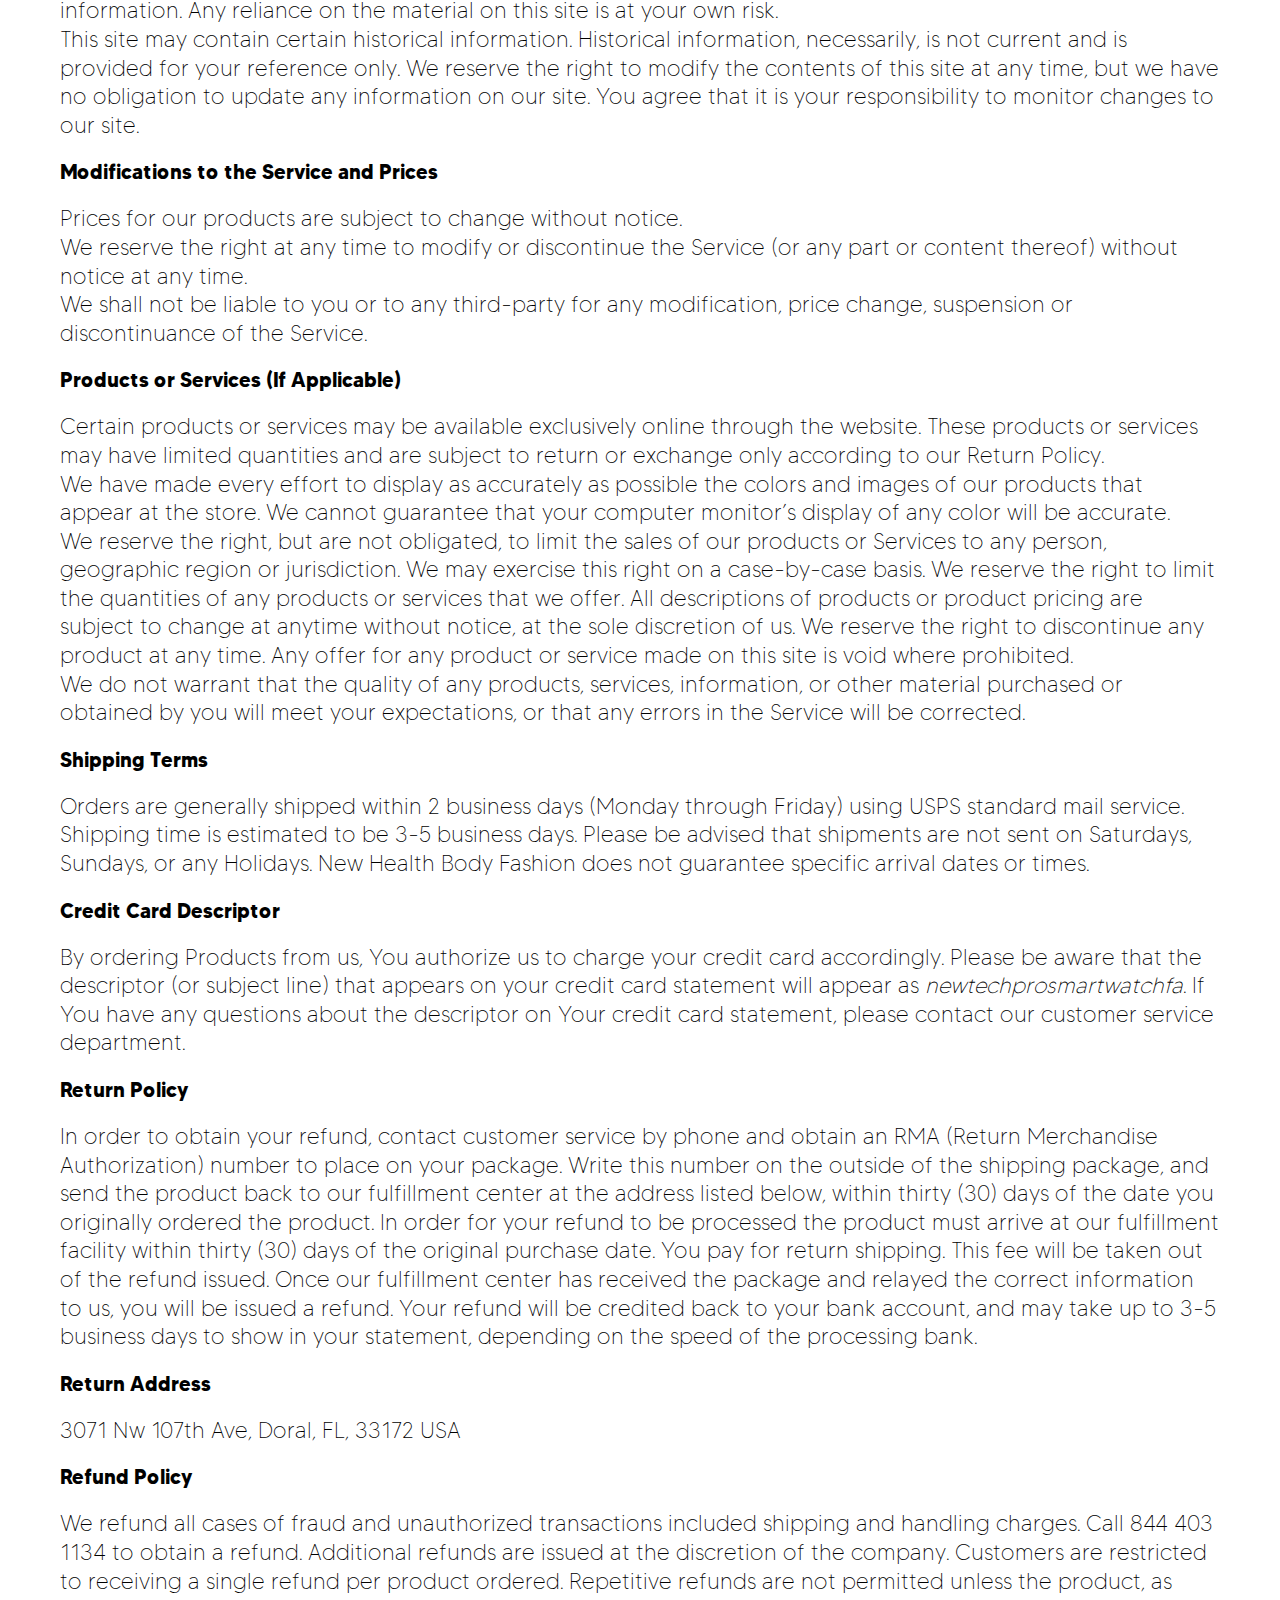
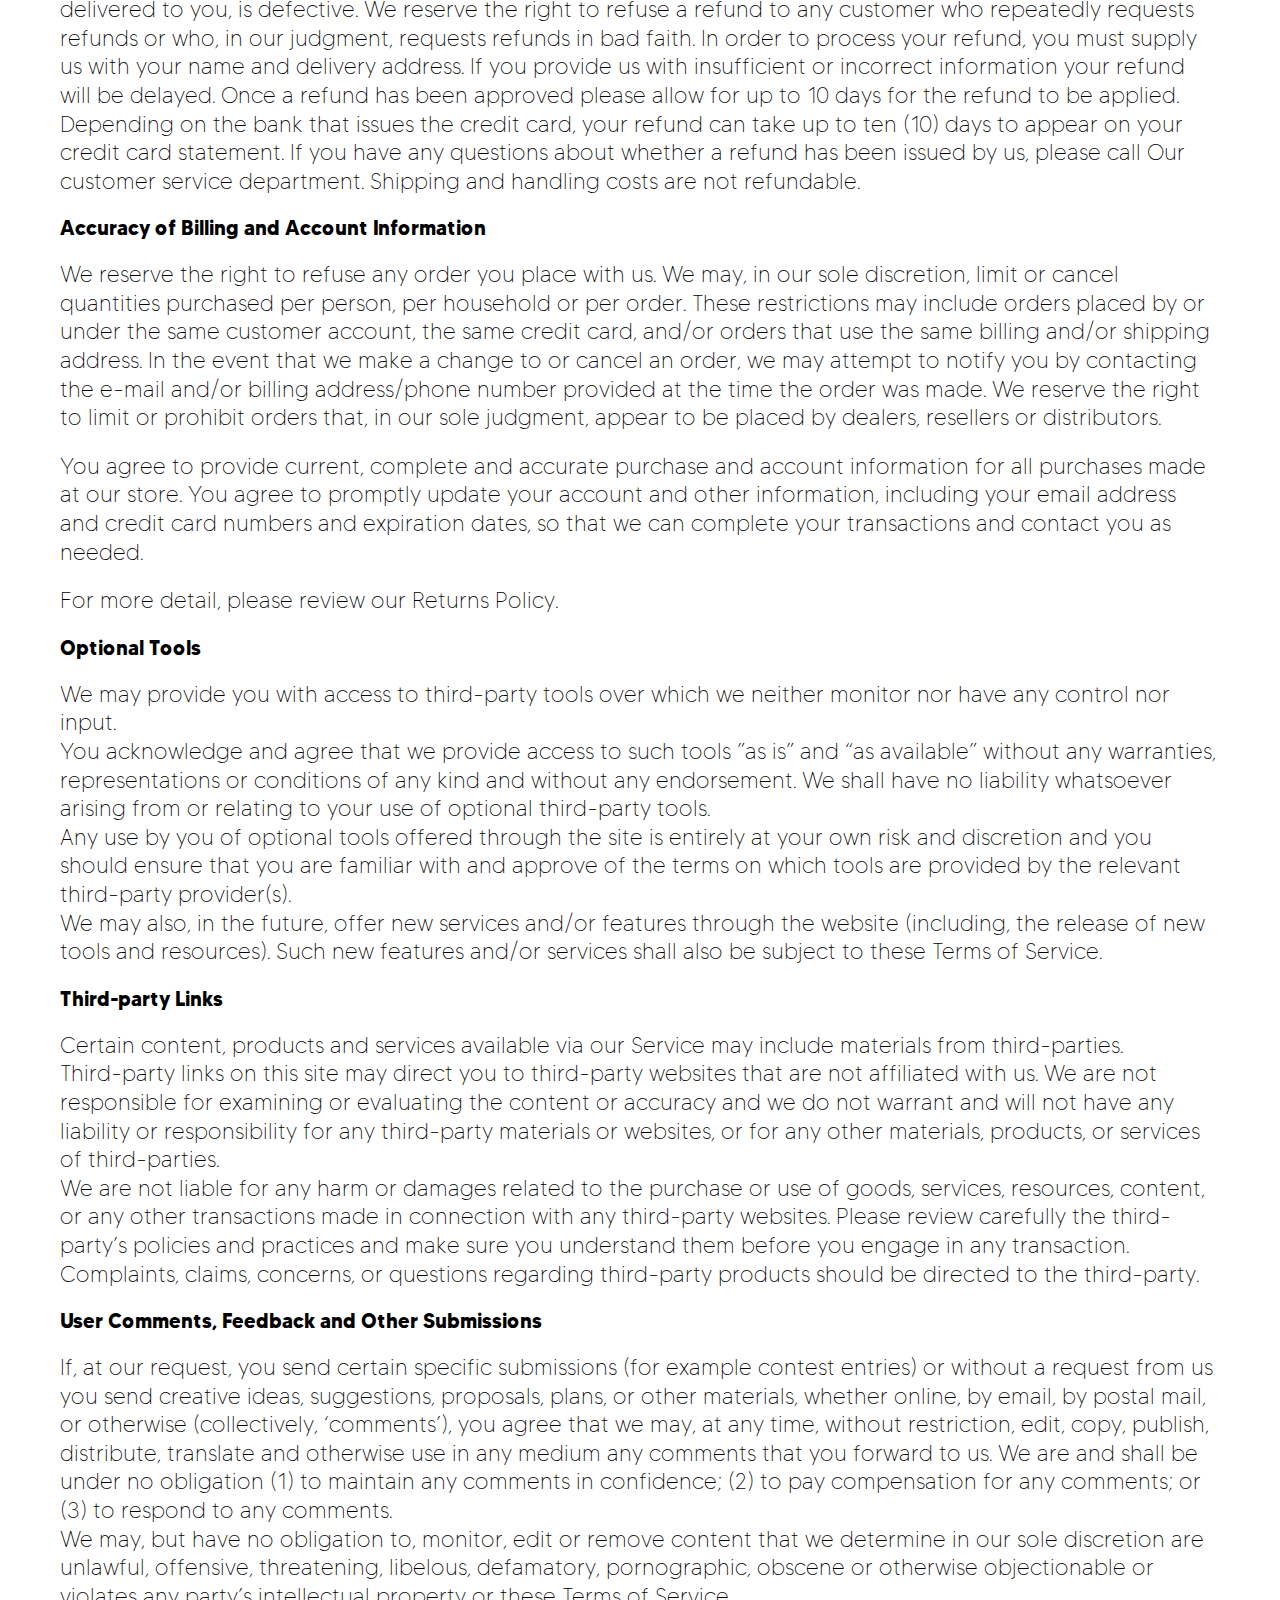
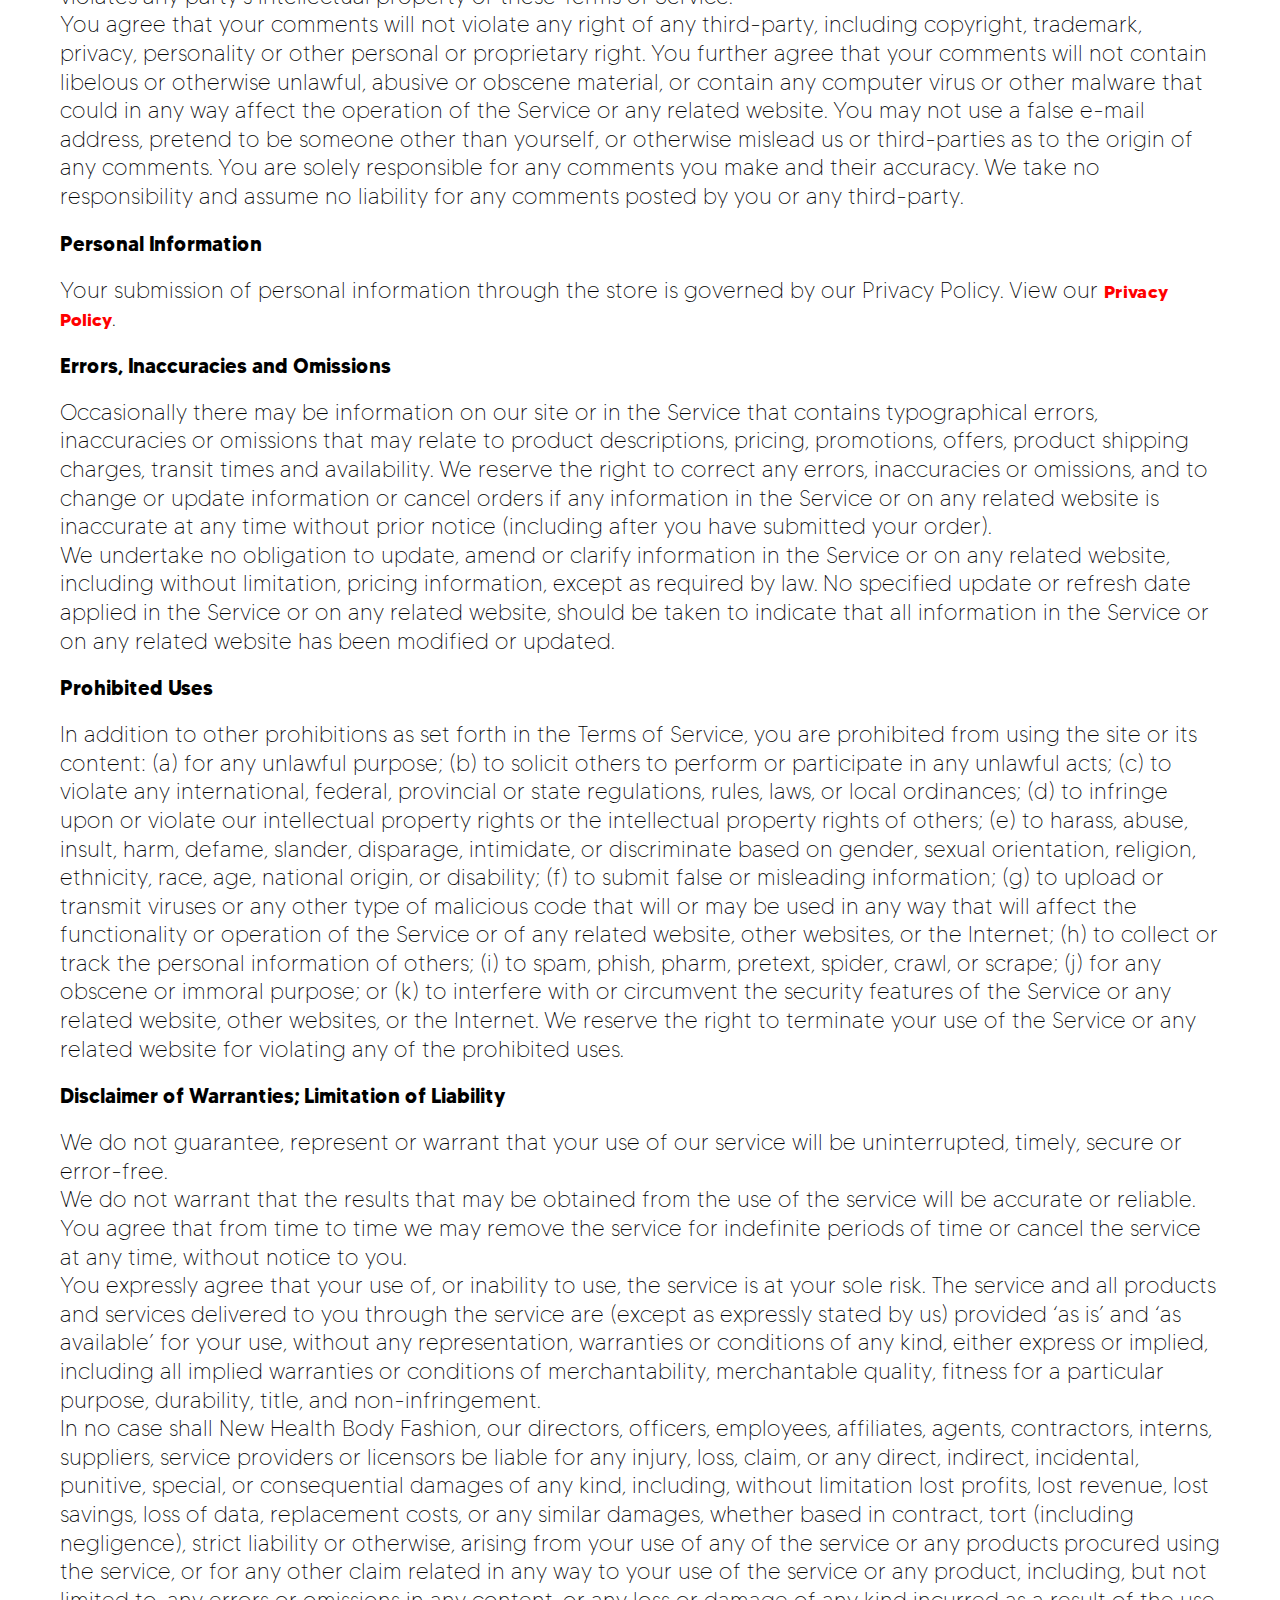
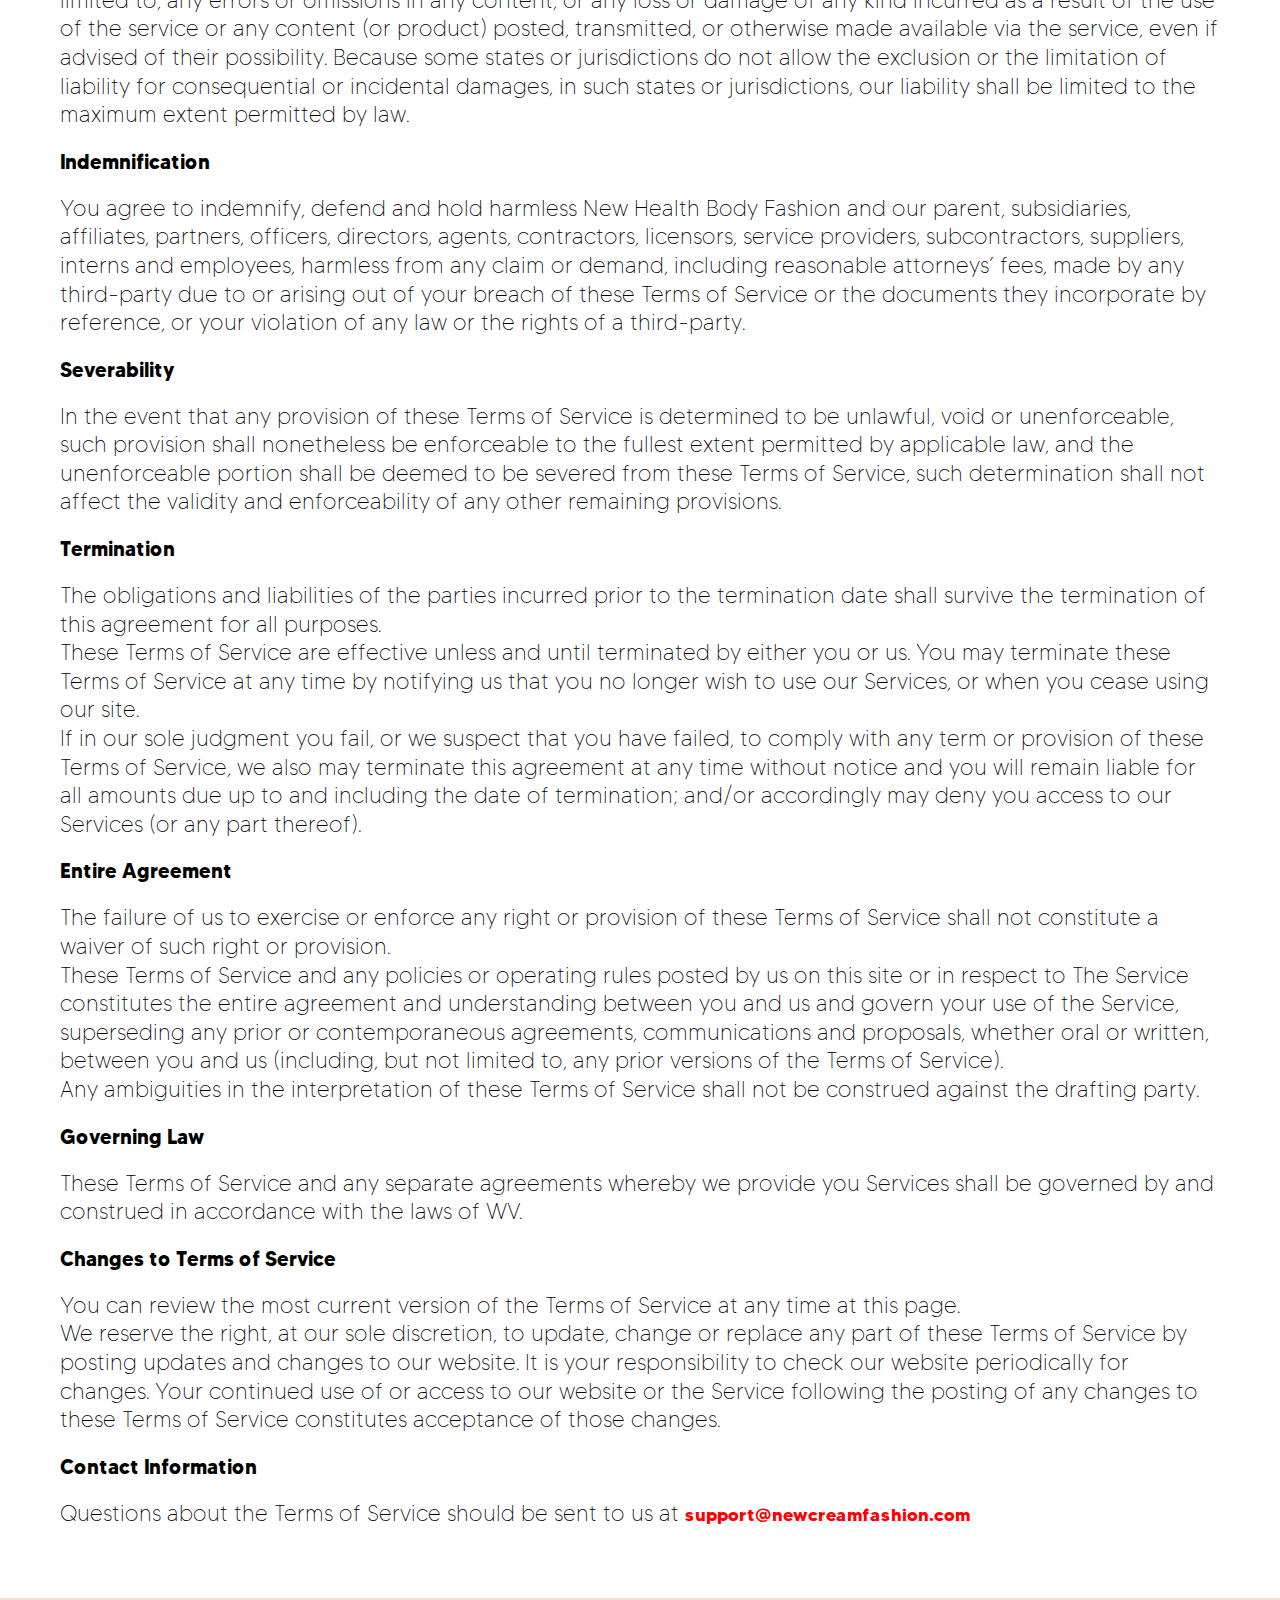
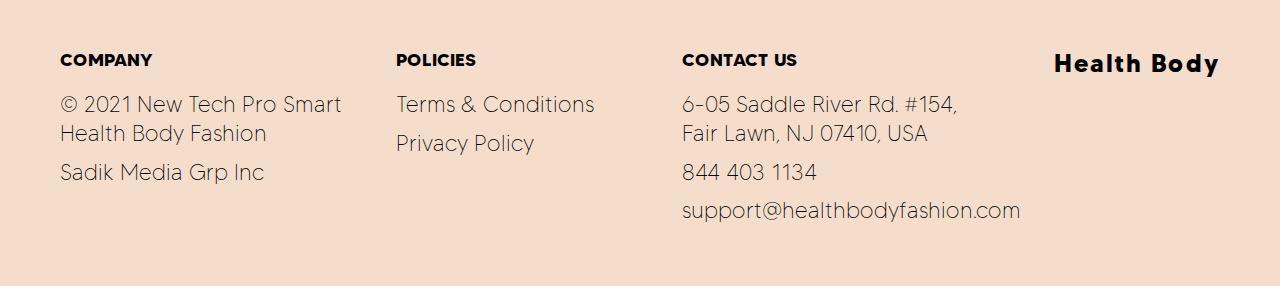
<file: terms.html>
<!DOCTYPE html>
<html lang="en">

<head>
    <meta charset="UTF-8">
    <meta http-equiv="X-UA-Compatible" content="IE=edge">
    <meta name="viewport" content="width=device-width, initial-scale=1.0">
    <link rel="stylesheet" href="./css/style.css">
    <title>Health Body</title>
</head>

<body>
    <div class="header__wrapper terms__wrapper">
        <header class="header">
            <a href="./index.html" class="fw logo">Health Body</a>
            <button class="menu__btn js_menu__btn">
                <span></span>
            </button>
            <div class="menu js_menu">
                <nav class="nav">
                    <ul class="nav__list">
                        <li class="nav__item">
                            <a href="./index.html" class="fw nav__link">Home</a>
                        </li>
                        <li class="nav__item">
                            <a href="./contact.html" class="fw nav__link">Contact us</a>
                        </li>
                        <li class="nav__item">
                            <a href="./ingredients.html" class="fw nav__link">Ingridients</a>
                        </li>
                    </ul>
                </nav>
            </div>

        </header>
    </div>
<div class="terms__container-wrapper">
    <div class="container">
        <section class="terms">
            <h1 class="sub-title">Terms & Conditions</h1>
            <p class="text mb-0">
                <span class="fw bold">Shipping Prices</span>
            </p>
            <p class="text terms__text-sm-mb">
                <span class="fw bold">Exceeding Body Goal - Travel Pack</span> - $5.95
            </p>
            <p class="text mb-0">
                <span class="fw bold">Product Prices</span>
            </p>
            <p class="text mb-0">
                <span class="bold">1x New Keto pills</span> - $19.99
          
              </p>
              <p class="text mb-0">
                <span class="bold">2x New Keto pills</span> - $24.99
          
              </p>
              <p class="text mb-0">
                <span class="bold">3x New Keto pills</span> - $35.32
          
              </p>
              <p class="text mb-0">
                <span class="bold">4x New Keto pills</span> - $39.99
          
              </p>
              <p class="text mb-0">
                <span class="bold">5x New Keto pills</span> - $43.98
          
              </p>
              <p class="text mb-0">
                <span class="bold">6x New Keto pills</span> - $49.95
          
              </p>
              <p class="text mb-0">
                <span class="bold">7x New Keto pills</span> - $69.99
          
              </p>
              <p class="text mb-0">
                <span class="bold">8x New Keto pills</span> - $79.99
          
              </p>
              <p class="text mb-0">
                <span class="bold">9x New Keto pills</span> - $84.41
          
              </p>
              <p class="text mb-0">
                <span class="bold">10x New Keto pills</span> - $89.99
          
              </p>
              <p class="text mb-0">
                <span class="bold">11x New Keto pills</span> - $109.00
            
              </p>
              <p class="text terms__text-sm-mb">
                <span class="bold">12x New Keto pills</span> - $119.00
            
              </p>

            <p class="text terms__text--mb">You will see a charge from newtechprosmartwatchfa on your bank
                statement. Our Customer Service department
                reserves the right to offer promo codes for varied price points.</p>
            <p class="fw policy__subtitle">Member User Agreement</p>
            <p class="text">By placing an order through this website, you agree to the terms and conditions set
                for the below. Please
                read through these terms carefully before placing your order and print a copy for future reference.
                Please
                also read our Privacy Policy regarding personal information provided by you, which is incorporated
                herein by
                reference.</p>
            <p class="text">This website is operated by New Health Body Fashion. Throughout the site, the
                terms “we”,
                “us” and “our” refer to New Health Body Fashion. Beyond Perfect Pair Active Pro Health
                Tech offers this website, including all information, tools and services available from this site to you,
                the
                user, conditioned upon your acceptance of all terms, conditions, policies and notices stated here.</p>
            <p class="fw policy__subtitle">General Conditions</p>
            <p class="text">
                We reserve the right to refuse service to anyone for any reason at any time.<br>

                You understand that your content (not including credit card information), may be transferred unencrypted
                and
                involve (a) transmissions over various networks; and (b) changes to conform and adapt to technical
                requirements of connecting networks or devices. Credit card information is always encrypted during
                transfer
                over networks.
                <br>

                You agree not to reproduce, duplicate, copy, sell, resell or exploit any portion of the Service, use of
                the
                Service, or access to the Service or any contact on the website through which the service is provided,
                without express written permission by us.
                <br>

                The headings used in this agreement are included for convenience only and will not limit or otherwise
                affect
                these Terms.

            </p>
            <p class="fw policy__subtitle">Accuracy, Completeness and Timeliness of Information</p>
            <p class="text">
                We are not responsible if information made available on this site is not accurate, complete or current.
                The
                material on this site is provided for general information only and should not be relied upon or used as
                the
                sole basis for making decisions without consulting primary, more accurate, more complete or more timely
                sources of information. Any reliance on the material on this site is at your own risk.
                <br>

                This site may contain certain historical information. Historical information, necessarily, is not
                current
                and is provided for your reference only. We reserve the right to modify the contents of this site at any
                time, but we have no obligation to update any information on our site. You agree that it is your
                responsibility to monitor changes to our site.

            </p>
            <p class="fw policy__subtitle">Modifications to the Service and Prices</p>
            <p class="text">
                Prices for our products are subject to change without notice.<br>
                We reserve the right at any time to modify or discontinue the Service (or any part or content thereof)
                without notice at any time.<br>
                We shall not be liable to you or to any third-party for any modification, price change, suspension or
                discontinuance of the Service.

            </p>
            <p class="fw policy__subtitle">Products or Services (If Applicable)</p>
            <p class="text">
                Certain products or services may be available exclusively online through the website. These products or
                services may have limited quantities and are subject to return or exchange only according to our Return
                Policy.<br>
                We have made every effort to display as accurately as possible the colors and images of our products
                that
                appear at the store. We cannot guarantee that your computer monitor’s display of any color will be
                accurate.<br>
                We reserve the right, but are not obligated, to limit the sales of our products or Services to any
                person,
                geographic region or jurisdiction. We may exercise this right on a case-by-case basis. We reserve the
                right
                to limit the quantities of any products or services that we offer. All descriptions of products or
                product
                pricing are subject to change at anytime without notice, at the sole discretion of us. We reserve the
                right
                to discontinue any product at any time. Any offer for any product or service made on this site is void
                where
                prohibited.<br>
                We do not warrant that the quality of any products, services, information, or other material purchased
                or
                obtained by you will meet your expectations, or that any errors in the Service will be corrected.
            </p>
            <p class="fw policy__subtitle">Shipping Terms</p>
            <p class="text">
                Orders are generally shipped within 2 business days (Monday through Friday) using USPS standard mail
                service.
                Shipping time is estimated to be 3-5 business days. Please be advised that shipments are not sent on
                Saturdays, Sundays, or any Holidays. New Health Body Fashion does not guarantee specific
                arrival dates or times.
            </p>
            <p class="fw policy__subtitle">Credit Card Descriptor</p>
            <p class="text">
                By ordering Products from us, You authorize us to charge your credit card accordingly. Please be aware
                that
                the descriptor (or subject line) that appears on your credit card statement will appear as
                <i>newtechprosmartwatchfa</i>. If You have any questions about the descriptor on Your credit card
                statement,
                please contact our customer service department.
            </p>
            <p class="fw policy__subtitle">Return Policy</p>
            <p class="text">
                In order to obtain your refund, contact customer service by phone and obtain an RMA (Return Merchandise
                Authorization) number to place on your package. Write this number on the outside of the shipping
                package,
                and send the product back to our fulfillment center at the address listed below, within thirty (30) days
                of
                the date you originally ordered the product. In order for your refund to be processed the product must
                arrive at our fulfillment facility within thirty (30) days of the original purchase date. You pay for
                return
                shipping. This fee will be taken out of the refund issued. Once our fulfillment center has received the
                package and relayed the correct information to us, you will be issued a refund. Your refund will be
                credited
                back to your bank account, and may take up to 3-5 business days to show in your statement, depending on
                the
                speed of the processing bank.
            </p>
            <p class="fw policy__subtitle">Return Address</p>
            <p class="text">
                3071 Nw 107th Ave, Doral, FL, 33172 USA
            </p>
            <p class="fw policy__subtitle">Refund Policy</p>
            <p class="text">
                We refund all cases of fraud and unauthorized transactions included shipping and handling charges. Call
                844 403 1134 to obtain a refund. Additional refunds are issued at the discretion of the company.
                Customers are restricted to receiving a single refund per product ordered. Repetitive refunds are not
                permitted unless the product, as delivered to you, is defective. We reserve the right to refuse a refund
                to
                any customer who repeatedly requests refunds or who, in our judgment, requests refunds in bad faith. In
                order to process your refund, you must supply us with your name and delivery address. If you provide us
                with
                insufficient or incorrect information your refund will be delayed. Once a refund has been approved
                please
                allow for up to 10 days for the refund to be applied. Depending on the bank that issues the credit card,
                your refund can take up to ten (10) days to appear on your credit card statement. If you have any
                questions
                about whether a refund has been issued by us, please call Our customer service department. Shipping and
                handling costs are not refundable.
            </p>
            <p class="fw policy__subtitle">Accuracy of Billing and Account Information</p>
            <p class="text">
                We reserve the right to refuse any order you place with us. We may, in our sole discretion, limit or
                cancel
                quantities purchased per person, per household or per order. These restrictions may include orders
                placed by
                or under the same customer account, the same credit card, and/or orders that use the same billing and/or
                shipping address. In the event that we make a change to or cancel an order, we may attempt to notify you
                by
                contacting the e-mail and/or billing address/phone number provided at the time the order was made. We
                reserve the right to limit or prohibit orders that, in our sole judgment, appear to be placed by
                dealers,
                resellers or distributors.
            </p>
            <p class="text">
                You agree to provide current, complete and accurate purchase and account information for all purchases
                made
                at our store. You agree to promptly update your account and other information, including your email
                address
                and credit card numbers and expiration dates, so that we can complete your transactions and contact you
                as
                needed.
            </p>
            <p class="text">
                For more detail, please review our Returns Policy.
            </p>
            <p class="fw policy__subtitle">Optional Tools</p>
            <p class="text">
                We may provide you with access to third-party tools over which we neither monitor nor have any control
                nor
                input.<br>
                You acknowledge and agree that we provide access to such tools ”as is” and “as available” without any
                warranties, representations or conditions of any kind and without any endorsement. We shall have no
                liability whatsoever arising from or relating to your use of optional third-party tools.<br>
                Any use by you of optional tools offered through the site is entirely at your own risk and discretion
                and
                you should ensure that you are familiar with and approve of the terms on which tools are provided by the
                relevant third-party provider(s).<br>
                We may also, in the future, offer new services and/or features through the website (including, the
                release
                of new tools and resources). Such new features and/or services shall also be subject to these Terms of
                Service.
            </p>
            <p class="fw policy__subtitle">Third-party Links</p>
            <p class="text">
                Certain content, products and services available via our Service may include materials from
                third-parties.<br>
                Third-party links on this site may direct you to third-party websites that are not affiliated with us.
                We
                are not responsible for examining or evaluating the content or accuracy and we do not warrant and will
                not
                have any liability or responsibility for any third-party materials or websites, or for any other
                materials,
                products, or services of third-parties.<br>
                We are not liable for any harm or damages related to the purchase or use of goods, services, resources,
                content, or any other transactions made in connection with any third-party websites. Please review
                carefully
                the third-party’s policies and practices and make sure you understand them before you engage in any
                transaction. Complaints, claims, concerns, or questions regarding third-party products should be
                directed to
                the third-party.
            </p>
            <p class="fw policy__subtitle">User Comments, Feedback and Other Submissions</p>
            <p class="text">
                If, at our request, you send certain specific submissions (for example contest entries) or without a
                request
                from us you send creative ideas, suggestions, proposals, plans, or other materials, whether online, by
                email, by postal mail, or otherwise (collectively, ‘comments’), you agree that we may, at any
                time, without restriction, edit, copy, publish, distribute, translate and otherwise use in any medium
                any
                comments that you forward to us. We are and shall be under no obligation (1) to maintain any comments in
                confidence; (2) to pay compensation for any comments; or (3) to respond to any comments.<br>
                We may, but have no obligation to, monitor, edit or remove content that we determine in our sole
                discretion
                are unlawful, offensive, threatening, libelous, defamatory, pornographic, obscene or otherwise
                objectionable
                or violates any party’s intellectual property or these Terms of Service.<br>
                You agree that your comments will not violate any right of any third-party, including copyright,
                trademark,
                privacy, personality or other personal or proprietary right. You further agree that your comments will
                not
                contain libelous or otherwise unlawful, abusive or obscene material, or contain any computer virus or
                other
                malware that could in any way affect the operation of the Service or any related website. You may not
                use a
                false e-mail address, pretend to be someone other than yourself, or otherwise mislead us or
                third-parties as
                to the origin of any comments. You are solely responsible for any comments you make and their accuracy.
                We
                take no responsibility and assume no liability for any comments posted by you or any third-party.
            </p>
            <p class="fw policy__subtitle">Personal Information</p>
            <p class="text">
                Your submission of personal information through the store is governed by our Privacy Policy. View our <a
                    class="fw policy__link" href="./policy.html">Privacy Policy</a>.
            </p>
            <p class="fw policy__subtitle">Errors, Inaccuracies and Omissions</p>
            <p class="text">
                Occasionally there may be information on our site or in the Service that contains typographical errors,
                inaccuracies or omissions that may relate to product descriptions, pricing, promotions, offers, product
                shipping charges, transit times and availability. We reserve the right to correct any errors,
                inaccuracies
                or omissions, and to change or update information or cancel orders if any information in the Service or
                on
                any related website is inaccurate at any time without prior notice (including after you have submitted
                your
                order).<br>
                We undertake no obligation to update, amend or clarify information in the Service or on any related
                website,
                including without limitation, pricing information, except as required by law. No specified update or
                refresh
                date applied in the Service or on any related website, should be taken to indicate that all information
                in
                the Service or on any related website has been modified or updated.
            </p>
            <p class="fw policy__subtitle">Prohibited Uses</p>
            <p class="text">
                In addition to other prohibitions as set forth in the Terms of Service, you are prohibited from using
                the
                site or its content: (a) for any unlawful purpose; (b) to solicit others to perform or participate in
                any
                unlawful acts; (c) to violate any international, federal, provincial or state regulations, rules, laws,
                or
                local ordinances; (d) to infringe upon or violate our intellectual property rights or the intellectual
                property rights of others; (e) to harass, abuse, insult, harm, defame, slander, disparage, intimidate,
                or
                discriminate based on gender, sexual orientation, religion, ethnicity, race, age, national origin, or
                disability; (f) to submit false or misleading information; (g) to upload or transmit viruses or any
                other
                type of malicious code that will or may be used in any way that will affect the functionality or
                operation
                of the Service or of any related website, other websites, or the Internet; (h) to collect or track the
                personal information of others; (i) to spam, phish, pharm, pretext, spider, crawl, or scrape; (j) for
                any
                obscene or immoral purpose; or (k) to interfere with or circumvent the security features of the Service
                or
                any related website, other websites, or the Internet. We reserve the right to terminate your use of the
                Service or any related website for violating any of the prohibited uses.
            </p>
            <p class="fw policy__subtitle">Disclaimer of Warranties; Limitation of Liability</p>
            <p class="text">
                We do not guarantee, represent or warrant that your use of our service will be uninterrupted, timely,
                secure
                or error-free.<br>
                We do not warrant that the results that may be obtained from the use of the service will be accurate or
                reliable.<br>
                You agree that from time to time we may remove the service for indefinite periods of time or cancel the
                service at any time, without notice to you.<br>
                You expressly agree that your use of, or inability to use, the service is at your sole risk. The service
                and
                all products and services delivered to you through the service are (except as expressly stated by us)
                provided ‘as is’ and ‘as available’ for your use, without any representation,
                warranties or conditions of any kind, either express or implied, including all implied warranties or
                conditions of merchantability, merchantable quality, fitness for a particular purpose, durability,
                title,
                and non-infringement.<br>
                In no case shall New Health Body Fashion, our directors, officers, employees, affiliates,
                agents, contractors, interns, suppliers, service providers or licensors be liable for any injury, loss,
                claim, or any direct, indirect, incidental, punitive, special, or consequential damages of any kind,
                including, without limitation lost profits, lost revenue, lost savings, loss of data, replacement costs,
                or
                any similar damages, whether based in contract, tort (including negligence), strict liability or
                otherwise,
                arising from your use of any of the service or any products procured using the service, or for any other
                claim related in any way to your use of the service or any product, including, but not limited to, any
                errors or omissions in any content, or any loss or damage of any kind incurred as a result of the use of
                the
                service or any content (or product) posted, transmitted, or otherwise made available via the service,
                even
                if advised of their possibility. Because some states or jurisdictions do not allow the exclusion or the
                limitation of liability for consequential or incidental damages, in such states or jurisdictions, our
                liability shall be limited to the maximum extent permitted by law.
            </p>
            <p class="fw policy__subtitle">Indemnification</p>
            <p class="text">
                You agree to indemnify, defend and hold harmless New Health Body Fashion and our parent,
                subsidiaries, affiliates, partners, officers, directors, agents, contractors, licensors, service
                providers,
                subcontractors, suppliers, interns and employees, harmless from any claim or demand, including
                reasonable
                attorneys’ fees, made by any third-party due to or arising out of your breach of these Terms of Service
                or
                the documents they incorporate by reference, or your violation of any law or the rights of a
                third-party.

            </p>
            <p class="fw policy__subtitle">Severability</p>
            <p class="text">
                In the event that any provision of these Terms of Service is determined to be unlawful, void or
                unenforceable, such provision shall nonetheless be enforceable to the fullest extent permitted by
                applicable
                law, and the unenforceable portion shall be deemed to be severed from these Terms of Service, such
                determination shall not affect the validity and enforceability of any other remaining provisions.
            </p>
            <p class="fw policy__subtitle">Termination</p>
            <p class="text">
                The obligations and liabilities of the parties incurred prior to the termination date shall survive the
                termination of this agreement for all purposes.<br>
                These Terms of Service are effective unless and until terminated by either you or us. You may terminate
                these Terms of Service at any time by notifying us that you no longer wish to use our Services, or when
                you
                cease using our site.<br>
                If in our sole judgment you fail, or we suspect that you have failed, to comply with any term or
                provision
                of these Terms of Service, we also may terminate this agreement at any time without notice and you will
                remain liable for all amounts due up to and including the date of termination; and/or accordingly may
                deny
                you access to our Services (or any part thereof).
            </p>
            <p class="fw policy__subtitle">Entire Agreement</p>
            <p class="text">
                The failure of us to exercise or enforce any right or provision of these Terms of Service shall not
                constitute a waiver of such right or provision.<br>
                These Terms of Service and any policies or operating rules posted by us on this site or in respect to
                The
                Service constitutes the entire agreement and understanding between you and us and govern your use of the
                Service, superseding any prior or contemporaneous agreements, communications and proposals, whether oral
                or
                written, between you and us (including, but not limited to, any prior versions of the Terms of
                Service).<br>
                Any ambiguities in the interpretation of these Terms of Service shall not be construed against the
                drafting
                party.
            </p>
            <p class="fw policy__subtitle">Governing Law</p>
            <p class="text">
                These Terms of Service and any separate agreements whereby we provide you Services shall be governed by
                and
                construed in accordance with the laws of WV.
            </p>
            <p class="fw policy__subtitle">Changes to Terms of Service</p>
            <p class="text">
                You can review the most current version of the Terms of Service at any time at this page.<br>
                We reserve the right, at our sole discretion, to update, change or replace any part of these Terms of
                Service by posting updates and changes to our website. It is your responsibility to check our website
                periodically for changes. Your continued use of or access to our website or the Service following the
                posting of any changes to these Terms of Service constitutes acceptance of those changes.
            </p>
            <p class="fw policy__subtitle">Contact Information</p>
            <p class="text">
                Questions about the Terms of Service should be sent to us at
                <a target="_blank" class="fw policy__link"
                    href="mailto:support@newcreamfashion.com">support@newcreamfashion.com
                </a>
            </p>
        </section>
    </div>
</div>


<div class="footer__wrapper ">
    <div class="container">
        <footer class="footer">
            <ul class="footer__list">
                <li class="footer__item">
                    <ul class="footer__sublist">
                        <li class="footer__subitem">
                            <h4 class="fw footer__title">Company</h4>
                        </li>
                        <li class="footer__subitem">
                            <p class="text footer__text">© 2021 New Tech Pro Smart Health Body Fashion</p>
                        </li>
                        <li class="footer__subitem">
                            <p class="text footer__text">Sadik Media Grp Inc</p>
                        </li>
                    </ul>
                </li>
                <li class="footer__item">
                    <ul class="footer__sublist">
                        <li class="footer__subitem">
                            <h4 class="fw footer__title">Policies</h4>
                        </li>
                        <li class="footer__subitem">
                            <a href="./terms.html" class="text footer__link">Terms & Conditions</a>
                        </li>
                        <li class="footer__subitem">
                            <a href="./policy.html" class="text footer__link">Privacy Policy</a>
                        </li>
                    </ul>
                </li>
                <li class="footer__item">
                    <ul class="footer__sublist">
                        <li class="footer__subitem">
                            <h4 class="fw footer__title">Contact us</h4>
                        </li>
                        <li class="footer__subitem">
                            <span class="text footer__text">6-05 Saddle River Rd. #154, Fair Lawn, NJ 07410,
                                USA</span>
                        </li>
                        <li class="footer__subitem">
                            <a href="tel:844 403 1134" class="text footer__link">844 403 1134</a>
                        </li>
                        <li class="footer__subitem">
                            <a href="mailto:support@healthbodyfashion.com"
                                class="text footer__link">support@healthbodyfashion.com</a>
                        </li>
                    </ul>
                </li>
            </ul>
            <a href="./index.html" class="fw footer__logo-link">Health Body</a>
        </footer>
    </div>
</div>
<script src="./js/menu.js"></script>
</body>

</html>
</file>
<file: css/style.css>
@import './fonts.css';
@import './vars.css';
@import './utils.css';
@import './header.css';
@import './footer.css';
@import './hero.css';
@import './about.css';
@import './info.css';
@import './bottom.css';
@import './policy.css';
@import './terms.css';
@import './contact.css';
@import './buy.css';
@import './ingredients.css';
</file>
